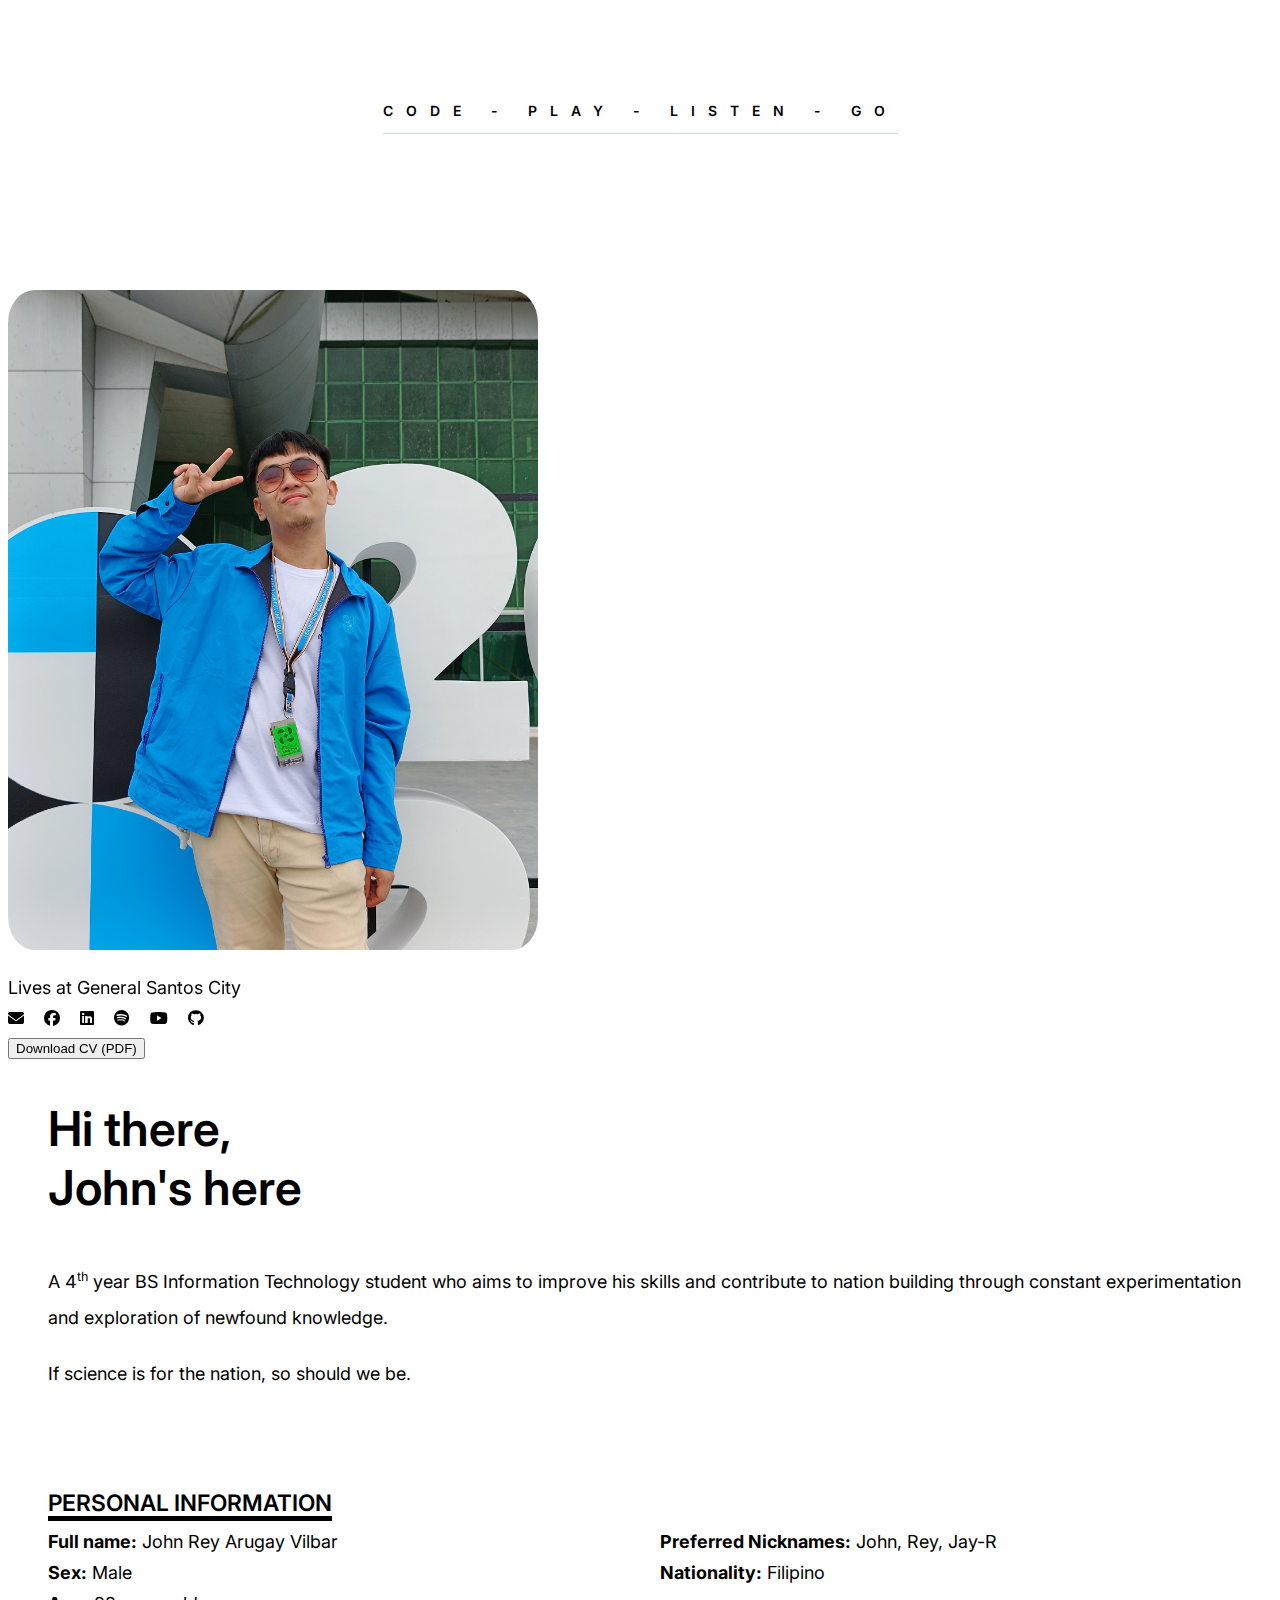
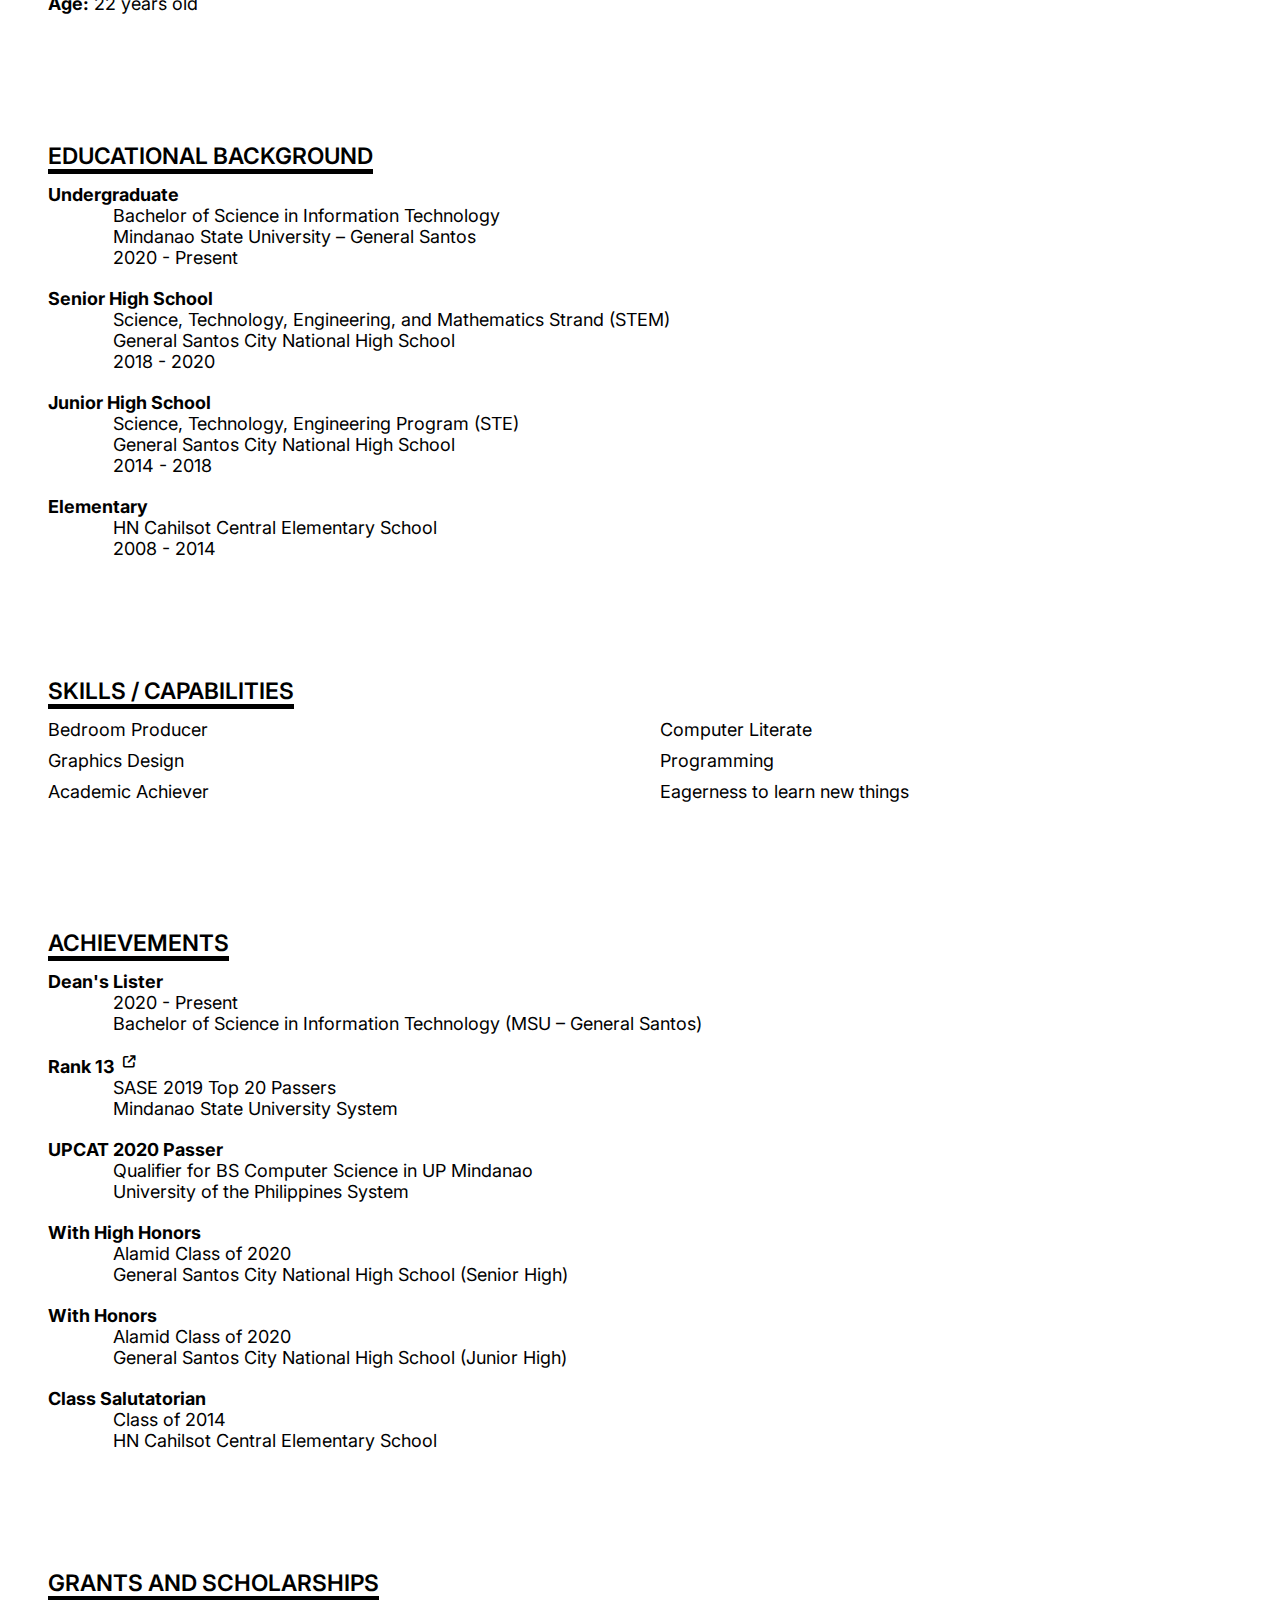
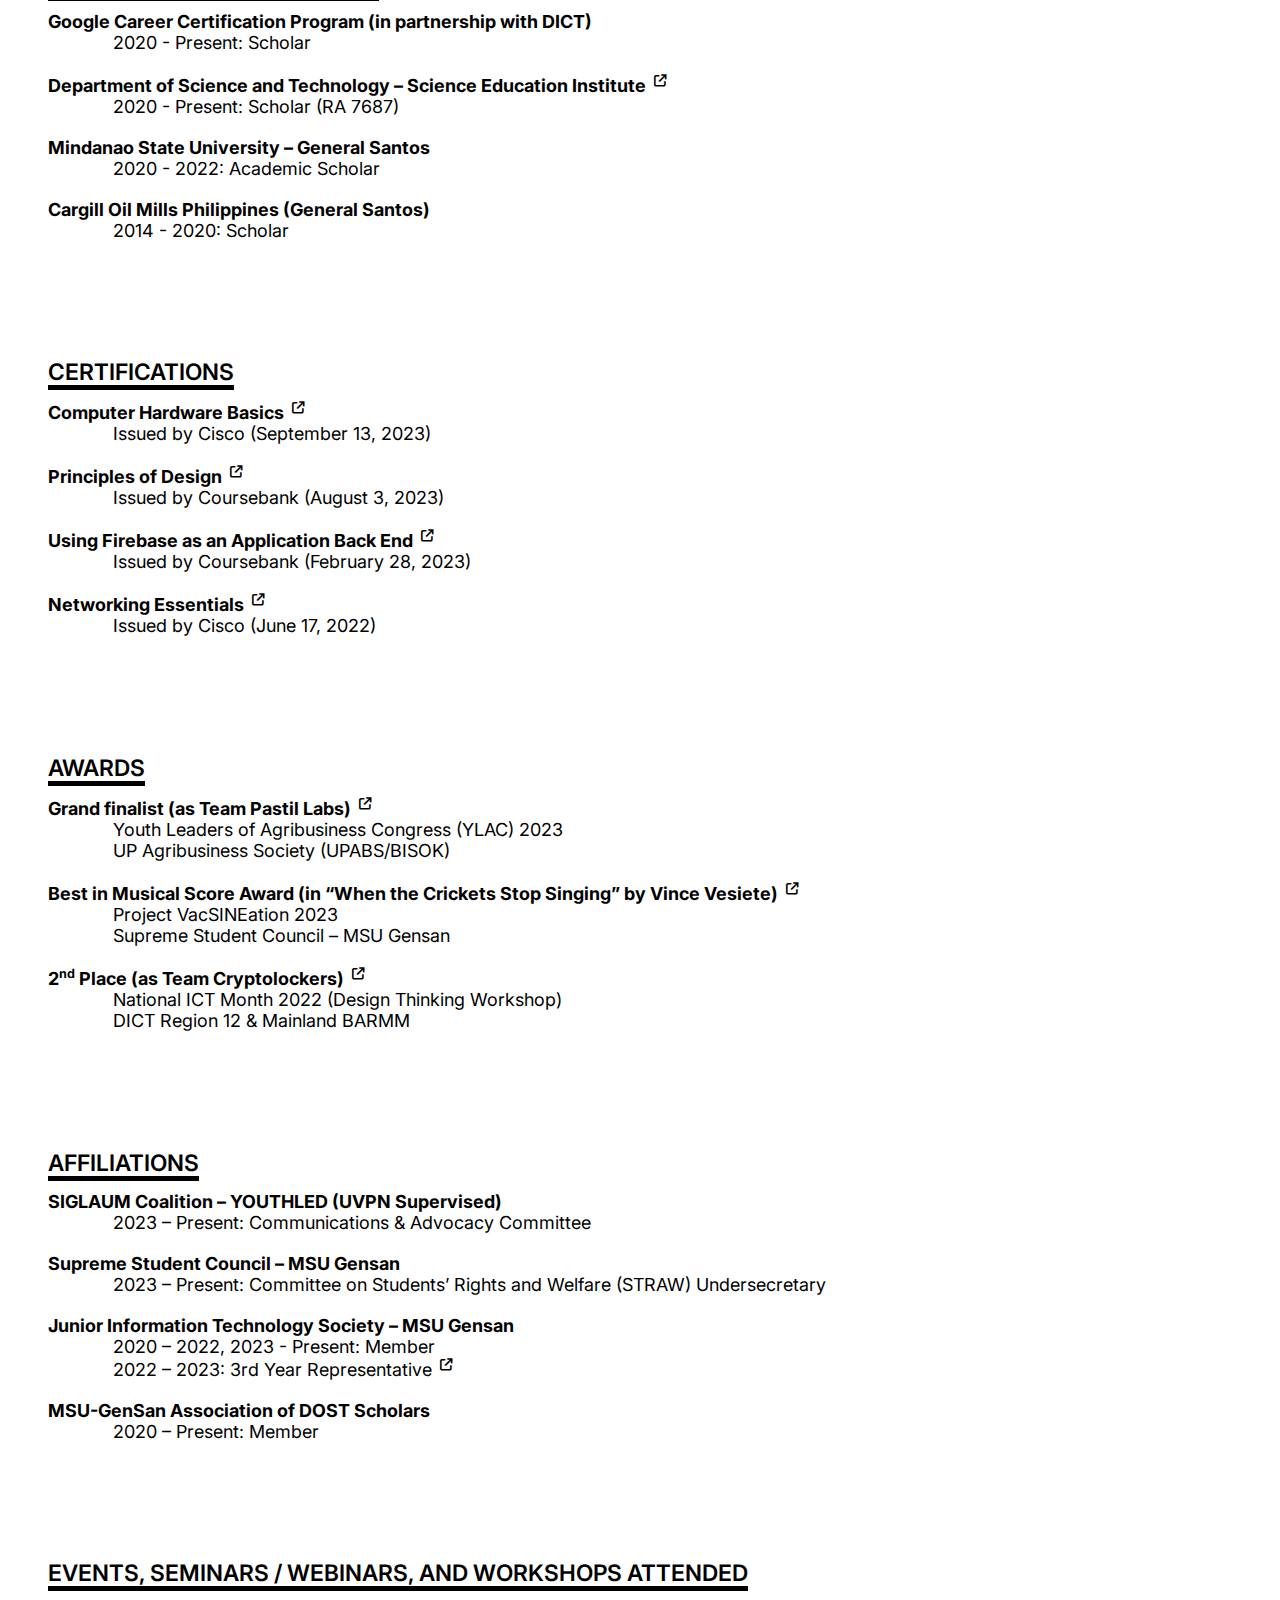
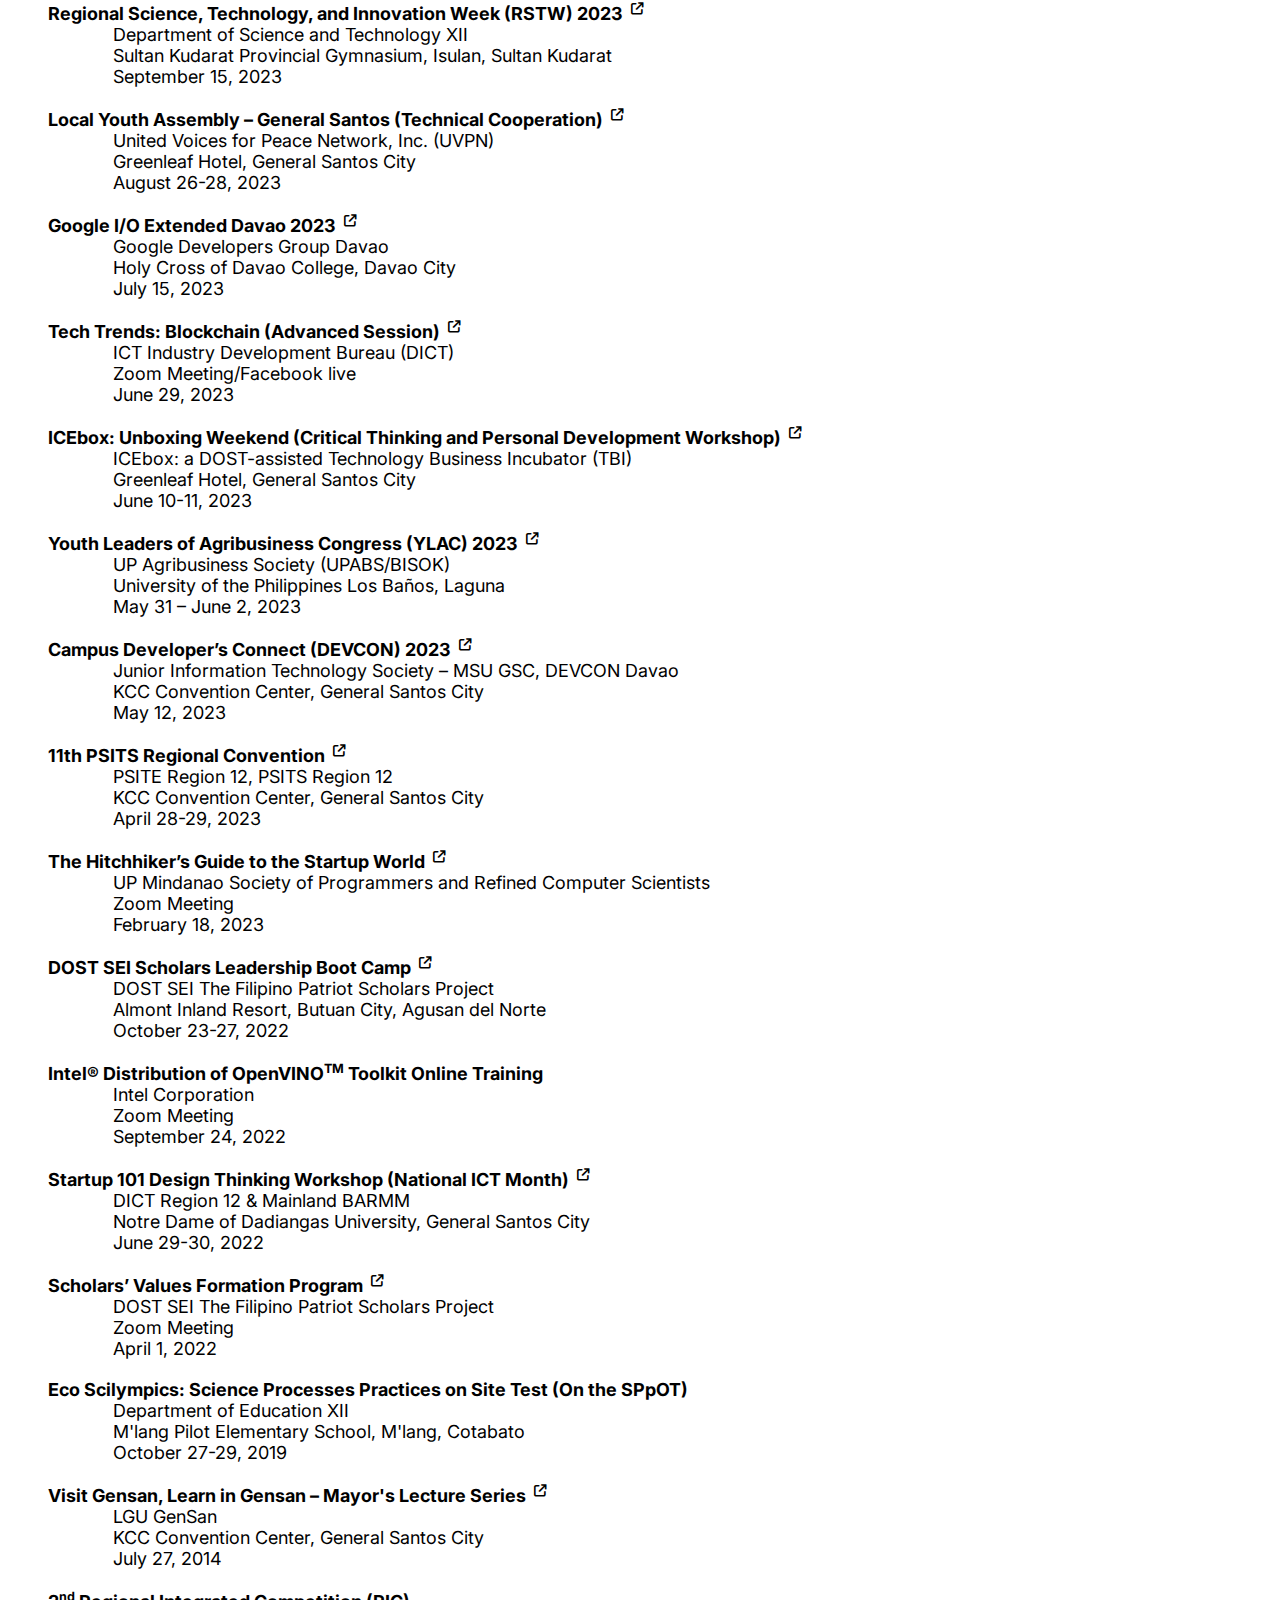
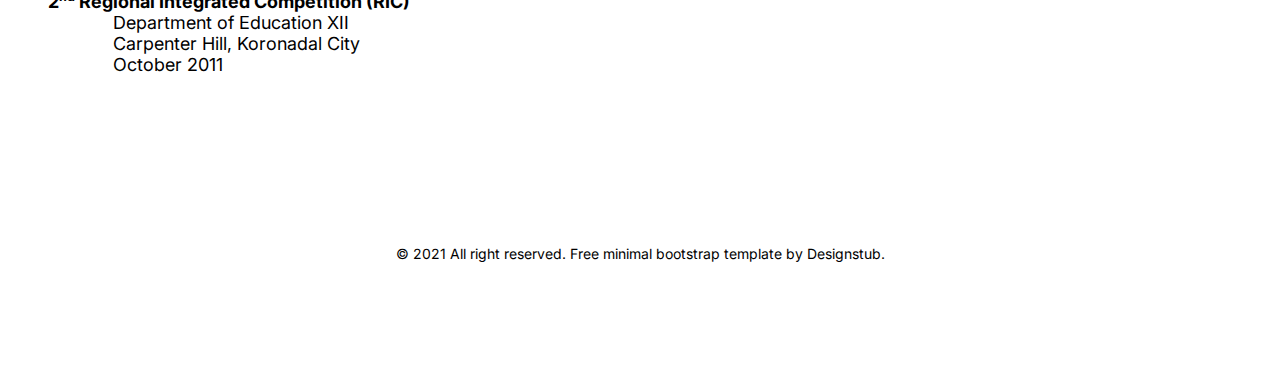
<file: index.html>
<!doctype html>
<html lang="en">
  <head>
    <!-- Required meta tags -->
    <meta charset="utf-8">
    <meta name="viewport" content="width=device-width, initial-scale=1">
    <!-- Google Fots -->
   <link rel="preconnect" href="https://fonts.googleapis.com">
  <link rel="preconnect" href="https://fonts.gstatic.com" crossorigin>
  <link href="https://fonts.googleapis.com/css2?family=Inter:wght@100;200;300;400;500;600;700;800;900&display=swap" rel="stylesheet">

  <!-- fontawesome -->
  <link rel="stylesheet" href="https://cdnjs.cloudflare.com/ajax/libs/font-awesome/6.4.2/css/all.min.css">


  <!-- Bootstrap CSS -->
  <link href="https://cdn.jsdelivr.net/npm/bootstrap@5.0.2/dist/css/bootstrap.min.css" rel="stylesheet" integrity="sha384-EVSTQN3/azprG1Anm3QDgpJLIm9Nao0Yz1ztcQTwFspd3yD65VohhpuuCOmLASjC" crossorigin="anonymous">
  <!-- Main CSS -->
  <link href="assets/css/main.css" rel="stylesheet">
  <title>Curriculum Vitae</title>
  </head>
  <body>
    
    <header class="ds-header">
      <div class="container text-center">
          <div class="ds-logo">
            <a href="#" style="cursor:default">Code - Play - Listen - Go</a>
          </div>
      </div>
    </header>
    <!-- main -->
    <main class="ds-pge-wrap">
      <div class="container">
          <div class="row">
            <div class="col-12 col-sm-12  col-md-6  col-lg-5  col-xl-5  col-xxl-5 ds-left-section">
                <div class="ds-sticky">
                  <figure>
                    <img alt="Display picture" src="assets/images/profile.png">
                  </figure>
                  <div class="ds-socail">
                    <span>Lives at General Santos City</span>
                    <ul>
                      <li><a href="mailto:johnrey.vilbar@msugensan.edu.ph" title="Email address" target="_blank" rel="noopener"><i class="fa fa-solid fa-envelope"></i></a></li>
                      <li><a href="https://www.facebook.com/jannrey.vilbar/" title="Facebook account" target="_blank" rel="noopener"><i class="fa fa-brands fa-facebook"></i></a></li>
                      <li><a href="https://www.linkedin.com/in/johnrey-vilbar/" title="LinkedIn account" target="_blank" rel="noopener"><i class="fa fa-brands fa-linkedin"></i></a></li>
                      <li><a href="https://open.spotify.com/artist/1Pppi28FTC2XsPLQL3BIK4?si=8_4oiyLLRJaxKbJCSLnWow" title="Spotify artist page" target="_blank" rel="noopener"><i class="fa fa-brands fa-spotify"></i></a></li>
                      <li><a href="https://www.youtube.com/@entangledcoder" title="YouTube channel" target="_blank" rel="noopener"><i class="fa fa-brands fa-youtube"></i></a></li>
                      <li><a href="https://github.com/johnn600" title="Github account" target="_blank" rel="noopener"><i class="fa fa-brands fa-github"></i></a></li>
                    </ul>
                    <button class="cv-button">Download CV (PDF)</button>
                  </div>
                </div>
            </div>
            <div class="col-12 col-sm-12  col-md-6  col-lg-7  col-xl-7  col-xxl-7 ds-right-section">
              <div class="ds-info-sectio-wrp">
                <section class="ds-info-sectio">
                  <h2 class="ds-heading">
                    Hi there, <br>John's here
                  </h2>
                  <p>A 4<sup style="margin: 0;">th</sup> year BS Information Technology student who aims to improve his skills and contribute 
                    to nation building through constant experimentation and exploration of newfound knowledge.</p>

                  <p>If science is for the nation, so should we be.</p>
                </section>

                <!-- Personal Information -->
                <section class="ds-info-list-section">
                    <h3 class="underlined">PERSONAL INFORMATION</h3>
                    <ul>
                      <li class="bullet"><strong>Full name:</strong> John Rey Arugay Vilbar</li>
                      <li class="bullet"><strong>Preferred Nicknames:</strong> John, Rey, Jay-R</li>
                      <li class="bullet"><strong>Sex:</strong> Male</li>
                      <li class="bullet"><strong>Nationality:</strong> Filipino</li>
                      <li class="bullet"><strong>Age:</strong> 22 years old</li>
                    </ul>
                </section>

                <!-- Educational background -->
                <section class="ds-info-list-section">
                    <h3 class="underlined">EDUCATIONAL BACKGROUND</h3>
                   <ul>
                    <li><strong>Undergraduate</strong></li>
                    <li class="details">Bachelor of Science in Information Technology</li>
                    <li class="details">Mindanao State University – General Santos</li>
                    <li class="details">2020 - Present</li>

                    <li style="margin-top: 20px;"><strong>Senior High School</strong></li>
                    <li class="details">Science, Technology, Engineering, and Mathematics Strand (STEM)</li>
                    <li class="details">General Santos City National High School</li>
                    <li class="details">2018 - 2020</li>

                    <li style="margin-top: 20px;"><strong>Junior High School</strong></li>
                    <li class="details">Science, Technology, Engineering Program (STE)</li>
                    <li class="details">General Santos City National High School</li>
                    <li class="details">2014 - 2018</li>

                    <li style="margin-top: 20px;"><strong>Elementary</strong></li>
                    <li class="details">HN Cahilsot Central Elementary School</li>
                    <li class="details">2008 - 2014</li>
                      
                  </ul>
                </section>

                <!-- Skills -->
                <section class="ds-info-list-section">
                    <h3 class="underlined">SKILLS / CAPABILITIES</h3>
                    <ul>
                      <li class="bullet">Bedroom Producer</li>
                      <li class="bullet">Computer Literate</li>
                      <li class="bullet">Graphics Design</li>
                      <li class="bullet">Programming</li>
                      <li class="bullet">Academic Achiever</li>
                      <li class="bullet">Eagerness to learn new things</li>
                    </ul>
                </section>

                <!-- Achievements -->
                <section class="ds-info-list-section">
                  <h3 class="underlined">ACHIEVEMENTS</h3>
                  <ul>
                    <li><strong>Dean's Lister</strong></li>
                      <li class="details">2020 - Present</li>
                      <li class="details">Bachelor of Science in Information Technology (MSU – General Santos)</li>

                    <li style="margin-top: 20px;"><strong>Rank 13</strong>
                      <sup><a href="https://www.facebook.com/MSUMarawi/photos/pcb.2734702836584475/2734702036584555" target="_blank" rel="noopener"><i class="fa-solid fa-arrow-up-right-from-square"></i></a></sup>
                    </li>
                      <li class="details">SASE 2019 Top 20 Passers</li>
                      <li class="details">Mindanao State University System</li>

                    <li style="margin-top: 20px;"><strong>UPCAT 2020 Passer</strong></li>
                    <li class="details">Qualifier for BS Computer Science in UP Mindanao</li>
                    <li class="details">University of the Philippines System</li>

                    <li style="margin-top: 20px;"><strong>With High Honors</strong></li>
                    <li class="details">Alamid Class of 2020</li>
                    <li class="details">General Santos City National High School (Senior High)</li>

                    <li style="margin-top: 20px;"><strong>With Honors</strong></li>
                    <li class="details">Alamid Class of 2020</li>
                    <li class="details">General Santos City National High School (Junior High)</li>

                    <li style="margin-top: 20px;"><strong>Class Salutatorian</strong></li>
                    <li class="details">Class of 2014</li>
                    <li class="details">HN Cahilsot Central Elementary School</li>
                  </ul>
                </section>

                <!-- Grants and Scholarships -->
                <section class="ds-info-list-section">
                  <h3 class="underlined">GRANTS AND SCHOLARSHIPS</h3>
                  <ul>
                    <li><strong>Google Career Certification Program (in partnership with DICT)</strong></li>
                      <li class="details">2020 - Present: Scholar</li>

                    <li style="margin-top: 20px;"><strong>Department of Science and Technology – Science Education Institute</strong>
                      <sup><a href="https://www.thesummitexpress.com/2020/02/p-z-list-of-passers-dost-scholarship-exam-result-2020.html#:~:text=VILBAR%2C%20JOHN%20REY%20ARUGAY" target="_blank" rel="noopener"><i class="fa-solid fa-arrow-up-right-from-square"></i></a></sup>
                    </li>
                      <li class="details">2020 - Present: Scholar (RA 7687)</li>

                    <li style="margin-top: 20px;"><strong>Mindanao State University – General Santos</strong></li>
                      <li class="details">2020 - 2022: Academic Scholar</li>

                    <li style="margin-top: 20px;"><strong>Cargill Oil Mills Philippines (General Santos)</strong></li>
                      <li class="details">2014 - 2020: Scholar</li>
                  </ul>
                </section>
                
                <!-- Certifications -->
                <section class="ds-info-list-section">
                  <h3 class="underlined">CERTIFICATIONS</h3>
                  <ul>
                    <li><strong>Computer Hardware Basics</strong>
                      <sup><a href="https://www.credly.com/badges/bb3a61db-89af-484e-8092-5c560f58c0a7/public_url" target="_blank" rel="noopener"><i class="fa-solid fa-arrow-up-right-from-square"></i></a></sup>
                    </li>
                      <li class="details">Issued by Cisco (September 13, 2023)</li>

                    <li style="margin-top: 20px;"><strong>Principles of Design</strong>
                      <sup><a href="https://coursebank.ph/certificates/e80525c79b634e98b68692040cdcbc64" target="_blank" rel="noopener"><i class="fa-solid fa-arrow-up-right-from-square"></i></a></sup>
                    </li>
                      <li class="details">Issued by Coursebank (August 3, 2023)</li>

                    <li style="margin-top: 20px;"><strong>Using Firebase as an Application Back End</strong>
                      <sup><a href="https://coursebank.ph/certificates/f89c01e00b1d44469a6da02c7607055c" target="_blank" rel="noopener"><i class="fa-solid fa-arrow-up-right-from-square"></i></a></sup>
                    </li>
                      <li class="details">Issued by Coursebank (February 28, 2023)</li>

                    <li style="margin-top: 20px;"><strong>Networking Essentials</strong>
                      <sup><a href="https://www.credly.com/badges/7510e1d8-5864-4962-824e-dff8009b0375/linked_in_profile" target="_blank" rel="noopener"><i class="fa-solid fa-arrow-up-right-from-square"></i></a></sup>
                    </li>
                      <li class="details">Issued by Cisco (June 17, 2022)</li>
                  </ul>
                <!-- why cute man ka karl john -->
                </section>

                <!-- Awards -->
                <section class="ds-info-list-section">
                  <h3 class="underlined">AWARDS</h3>
                  <ul>
                    <li><strong>Grand finalist (as Team Pastil Labs)</strong>
                      <sup><a href="https://www.facebook.com/photo/?fbid=735739555228354&set=pcb.735740041894972" target="_blank" rel="noopener"><i class="fa-solid fa-arrow-up-right-from-square"></i></a></sup>
                    </li>
                      <li class="details">Youth Leaders of Agribusiness Congress (YLAC) 2023</li>
                      <li class="details">UP Agribusiness Society (UPABS/BISOK)</li>

                    <li style="margin-top: 20px;"><strong>Best in Musical Score Award (in “When the Crickets Stop Singing” by Vince Vesiete)</strong>
                      <sup><a href="https://www.facebook.com/photo/?fbid=689926683136508" target="_blank" rel="noopener"><i class="fa-solid fa-arrow-up-right-from-square"></i></a></sup>
                    </li>
                      <li class="details">Project VacSINEation 2023</li>
                      <li class="details">Supreme Student Council – MSU Gensan</li>

                    <li style="margin-top: 20px;"><strong>2<sup style="margin: 0;">nd</sup> Place (as Team Cryptolockers)</strong>
                      <sup><a href="https://www.facebook.com/DICTRegion12andMainlandBARMM/posts/158065176789415" target="_blank" rel="noopener"><i class="fa-solid fa-arrow-up-right-from-square"></i></a></sup>
                    </li>
                      <li class="details">National ICT Month 2022 (Design Thinking Workshop)</li>
                      <li class="details">DICT Region 12 & Mainland BARMM</li>
                  </ul>
                </section>

                <!-- Affiliations -->
                <section class="ds-info-list-section">
                  <h3 class="underlined">AFFILIATIONS</h3>
                  <ul>
                    <li><strong>SIGLAUM Coalition – YOUTHLED (UVPN Supervised)</strong></li>
                      <li class="details">2023 – Present: Communications &amp; Advocacy Committee</li>

                    <li style="margin-top: 20px;"><strong>Supreme Student Council – MSU Gensan</strong></li>
                      <li class="details">2023 – Present: Committee on Students’ Rights and Welfare (STRAW) Undersecretary</li>

                    <li style="margin-top: 20px;"><strong>Junior Information Technology Society – MSU Gensan</strong></li>
                      <li class="details">2020 – 2022, 2023 - Present: Member</li>
                      <li class="details">2022 – 2023: 3rd Year Representative <sup><a href="https://www.facebook.com/photo/?fbid=706862341451498&set=a.462934775844257" target="_blank" rel="noopener"><i class="fa-solid fa-arrow-up-right-from-square"></i></a></sup></li>

                    <li style="margin-top: 20px;"><strong>MSU-GenSan Association of DOST Scholars</strong></li>
                      <li class="details">2020 – Present: Member</li>
                  </ul>
                </section>

                <!-- EVENTS, SEMINARS / WEBINARS, AND WORKSHOPS ATTENDED -->
                <section class="ds-info-list-section">
                  <h3 class="underlined">EVENTS, SEMINARS / WEBINARS, AND WORKSHOPS ATTENDED</h3>
                  <ul>

                    <!-- RSTW 2023-->
                    <li><strong>Regional Science, Technology, and Innovation Week (RSTW) 2023</strong>
                      <sup><a href="https://www.facebook.com/msugensanads/posts/pfbid0S7yZcH8GfkWNfPGC3xJeU7ASuJ7514RvkaHFjuZJubu9JmnSiZ2M1mY2Bv83vbYyl" target="_blank" rel="noopener"><i class="fa-solid fa-arrow-up-right-from-square"></i></a></sup>
                    </li>
                      <li class="details">Department of Science and Technology XII</li>
                      <li class="details">Sultan Kudarat Provincial Gymnasium, Isulan, Sultan Kudarat</li>
                      <li class="details">September 15, 2023</li>

                    <!-- LYA Gensan -->
                    <li style="margin-top: 20px;"><strong>Local Youth Assembly – General Santos (Technical Cooperation)</strong>
                      <sup><a href="https://www.facebook.com/photo/?fbid=672496464924317&set=pcb.672505518256745" target="_blank" rel="noopener"><i class="fa-solid fa-arrow-up-right-from-square"></i></a></sup>
                    </li>
                      <li class="details">United Voices for Peace Network, Inc. (UVPN)</li>
                      <li class="details">Greenleaf Hotel, General Santos City</li>
                      <li class="details">August 26-28, 2023</li>

                    <!-- Google I/O Extended 2023-->
                    <li style="margin-top: 20px;"><strong>Google I/O Extended Davao 2023</strong>
                      <sup><a href="https://www.facebook.com/gdgdavao/posts/pfbid0ZH3my1ZcMXWcro4Sn5ULkhmwGGRyqKNAmMSjQmEWnTRVH6xQedNeVqEk8xzXabzpl" target="_blank" rel="noopener"><i class="fa-solid fa-arrow-up-right-from-square"></i></a></sup>
                    </li>
                      <li class="details">Google Developers Group Davao</li>
                      <li class="details">Holy Cross of Davao College, Davao City</li>
                      <li class="details">July 15, 2023</li>

                    <!-- Tech trends blockchain -->
                    <li style="margin-top: 20px;"><strong>Tech Trends: Blockchain (Advanced Session)</strong>
                      <sup><a href="https://www.facebook.com/photo/?fbid=655199803321096&set=a.472531001587978" target="_blank" rel="noopener"><i class="fa-solid fa-arrow-up-right-from-square"></i></a></sup>
                    </li>
                      <li class="details">ICT Industry Development Bureau (DICT)</li>
                      <li class="details">Zoom Meeting/Facebook live</li>
                      <li class="details">June 29, 2023</li>

                    <!-- ICEbox last June -->
                    <li style="margin-top: 20px;"><strong>ICEbox: Unboxing Weekend (Critical Thinking and Personal Development Workshop)</strong>
                      <sup><a href="https://www.facebook.com/photo/?fbid=208653148790254&set=pcb.208674495454786" target="_blank" rel="noopener"><i class="fa-solid fa-arrow-up-right-from-square"></i></a></sup>
                    </li>
                      <li class="details">ICEbox: a DOST-assisted Technology Business Incubator (TBI)</li>
                      <li class="details">Greenleaf Hotel, General Santos City</li>
                      <li class="details">June 10-11, 2023</li>

                    <!-- YLAC -->
                    <li style="margin-top: 20px;"><strong>Youth Leaders of Agribusiness Congress (YLAC) 2023</strong>
                      <sup><a href="https://www.facebook.com/YLAC2023/posts/pfbid026J6q9vyxbMdsDQ6eKnwhfL7D2jH7FvPUpTyjYXMtyav8PqsyWcx26zkq2MaphgtUl" target="_blank" rel="noopener"><i class="fa-solid fa-arrow-up-right-from-square"></i></a></sup>
                    </li>
                      <li class="details">UP Agribusiness Society (UPABS/BISOK)</li>
                      <li class="details">University of the Philippines Los Baños, Laguna</li>
                      <li class="details">May 31 – June 2, 2023</li>

                    <!-- Campus DEVCON -->
                    <li style="margin-top: 20px;"><strong>Campus Developer’s Connect (DEVCON) 2023</strong>
                      <sup><a title="Link" href="https://www.facebook.com/devcondavao/posts/pfbid02TpfaWfCMSNNX2hihf6hraeHvPVAGzv27fmeDWintGyjywMfdQNPuSATTXmSbWwk5l" target="_blank" rel="noopener"><i class="fa-solid fa-arrow-up-right-from-square"></i></a></sup>
                    </li>
                      <li class="details">Junior Information Technology Society – MSU GSC, DEVCON Davao</li>
                      <li class="details">KCC Convention Center, General Santos City</li>
                      <li class="details">May 12, 2023</li>

                    <!-- PSITS -->
                    <li style="margin-top: 20px;"><strong>11th PSITS Regional Convention</strong>
                      <sup><a href="https://www.facebook.com/PSITSR12/posts/pfbid027HVNWQKTjPsaA5ufvKFvXAcrSPJ4ZNDaYJa8vKxWa4sCrBxW4tkQHu21iK5j42fhl" target="_blank" rel="noopener"><i class="fa-solid fa-arrow-up-right-from-square"></i></a></sup>
                    </li>
                      <li class="details">PSITE Region 12, PSITS Region 12</li>
                      <li class="details">KCC Convention Center, General Santos City</li>
                      <li class="details">April 28-29, 2023</li>

                    <!-- SPARCS webinar-->
                    <li style="margin-top: 20px;"><strong>The Hitchhiker’s Guide to the Startup World</strong>
                      <sup><a href="https://www.facebook.com/SPARCSUPMin/posts/pfbid0qqC4WzaUmtuuyJuDch8LfF8yjLkk2PH89pa5M62dbpFMJHhrgoM7iLJGm2ozyqknl" target="_blank" rel="noopener"><i class="fa-solid fa-arrow-up-right-from-square"></i></a></sup>
                    </li>
                      <li class="details">UP Mindanao Society of Programmers and Refined Computer Scientists</li>
                      <li class="details">Zoom Meeting</li>
                      <li class="details">February 18, 2023</li>

                    <!-- boot camp sa dost caraga -->
                    <li style="margin-top: 20px;"><strong>DOST SEI Scholars Leadership Boot Camp</strong>
                      <sup><a href="https://www.facebook.com/DOST.Caraga/posts/pfbid02EiCkycMyPodkCwxRWHi3TB3oDvzDe1W1dgWv2ukR6vBo8rUVqQD6g1xHFrB3iRVSl" target="_blank" rel="noopener"><i class="fa-solid fa-arrow-up-right-from-square"></i></a></sup>
                    </li>
                      <li class="details">DOST SEI The Filipino Patriot Scholars Project</li>
                      <li class="details">Almont Inland Resort, Butuan City, Agusan del Norte</li>
                      <li class="details">October 23-27, 2022</li>

                    <!-- intel vino webinar -->
                    <li style="margin-top: 20px;"><strong>Intel® Distribution of OpenVINO<sup style="margin: 0;">TM</sup> Toolkit Online Training</strong></li>
                      <li class="details">Intel Corporation</li>
                      <li class="details">Zoom Meeting</li>
                      <li class="details">September 24, 2022</li>

                    <!-- design thinking workshop dict -->
                    <li style="margin-top: 20px;"><strong>Startup 101 Design Thinking Workshop (National ICT Month)</strong>
                      <sup><a title="Link" href="https://www.facebook.com/DICTRegion12andMainlandBARMM/posts/pfbid02u6u9j9vZb74Q8JPh9RAVn6MvJugPgV4eK28jBpBUqnnTw1qZ3DfHzmxS9EFuXaAcl" target="_blank" rel="noopener"><i class="fa-solid fa-arrow-up-right-from-square"></i></a></sup>
                    </li>
                      <li class="details">DICT Region 12 &amp; Mainland BARMM</li>
                      <li class="details">Notre Dame of Dadiangas University, General Santos City</li>
                      <li class="details">June 29-30, 2022</li>

                    <!-- scholars' values formation program -->
                    <li style="margin-top: 20px;"><strong>Scholars’ Values Formation Program</strong>
                      <sup><a title="Link" href="https://www.facebook.com/FilipinoPatriotProject/posts/pfbid02KjG2u515AWWYUZ8nLRCLiqPDubboM7J7RHwxvUSkyoWebWC1DnpyatLVT4CQtRiLl" target="_blank" rel="noopener"><i class="fa-solid fa-arrow-up-right-from-square"></i></a></sup>
                    </li>
                      <li class="details">DOST SEI The Filipino Patriot Scholars Project</li>
                      <li class="details">Zoom Meeting</li>
                      <li class="details">April 1, 2022</li>

                    <!--eco scilympics -->
                    <li style="margin-top: 20px;"><strong>Eco Scilympics: Science Processes Practices on Site Test (On the SPpOT)</strong>
                    </li>
                      <li class="details">Department of Education XII</li>
                      <li class="details">M&apos;lang Pilot Elementary School, M&apos;lang, Cotabato</li>
                      <li class="details">October 27-29, 2019</li>

                    <!-- ganap sa lgu gensan -->
                    <li style="margin-top: 20px;"><strong>Visit Gensan, Learn in Gensan – Mayor&apos;s Lecture Series</strong>
                      <sup><a title="Link" href="https://www.facebook.com/media/set/?set=a.260300450836766&type=3" target="_blank" rel="noopener"><i class="fa-solid fa-arrow-up-right-from-square"></i></a></sup>
                    </li>
                      <li class="details">LGU GenSan</li>
                      <li class="details">KCC Convention Center, General Santos City</li>
                      <li class="details">July 27, 2014</li>

                    <!-- quiz compe didto sa carpenter hill -->
                    <li style="margin-top: 20px;"><strong>2<sup style="margin: 0;">nd</sup> Regional Integrated Competition (RIC)</strong>
                    </li>
                      <li class="details">Department of Education XII</li>
                      <li class="details">Carpenter Hill, Koronadal City</li>
                      <li class="details">October 2011</li>



                  </ul>
                </section>

              </div>
            </div>
          </div>
      </div>
    </main>
    <!-- main -->
    <!-- footer -->
    <footer class="ds-footer">
      <div class="container">
        <span class="ds-copyright">© 2021 All right reserved. <a href="https://wwww.designstub.com/" target="_blanck">Free minimal bootstrap template by Designstub.</span>
      </div>
    </footer>
    <!-- footer -->
    <!-- Optional JavaScript; choose one of the two! -->
    <script src="https://ajax.googleapis.com/ajax/libs/jquery/3.5.1/jquery.min.js"></script>
    <!-- Option 1: Bootstrap Bundle with Popper -->
    <script src="https://cdn.jsdelivr.net/npm/bootstrap@5.0.2/dist/js/bootstrap.bundle.min.js" integrity="sha384-MrcW6ZMFYlzcLA8Nl+NtUVF0sA7MsXsP1UyJoMp4YLEuNSfAP+JcXn/tWtIaxVXM" crossorigin="anonymous"></script>
    <!-- Option 2: Separate Popper and Bootstrap JS -->
    <!--
    <script src="https://cdn.jsdelivr.net/npm/@popperjs/core@2.9.2/dist/umd/popper.min.js" integrity="sha384-IQsoLXl5PILFhosVNubq5LC7Qb9DXgDA9i+tQ8Zj3iwWAwPtgFTxbJ8NT4GN1R8p" crossorigin="anonymous"></script>
    <script src="https://cdn.jsdelivr.net/npm/bootstrap@5.0.2/dist/js/bootstrap.min.js" integrity="sha384-cVKIPhGWiC2Al4u+LWgxfKTRIcfu0JTxR+EQDz/bgldoEyl4H0zUF0QKbrJ0EcQF" crossorigin="anonymous"></script>
    -->
    <script src="https://unpkg.com/aos@2.3.1/dist/aos.js"></script>
    <script src="assets/js/main.js"></script>
  </body>
</html>
</file>
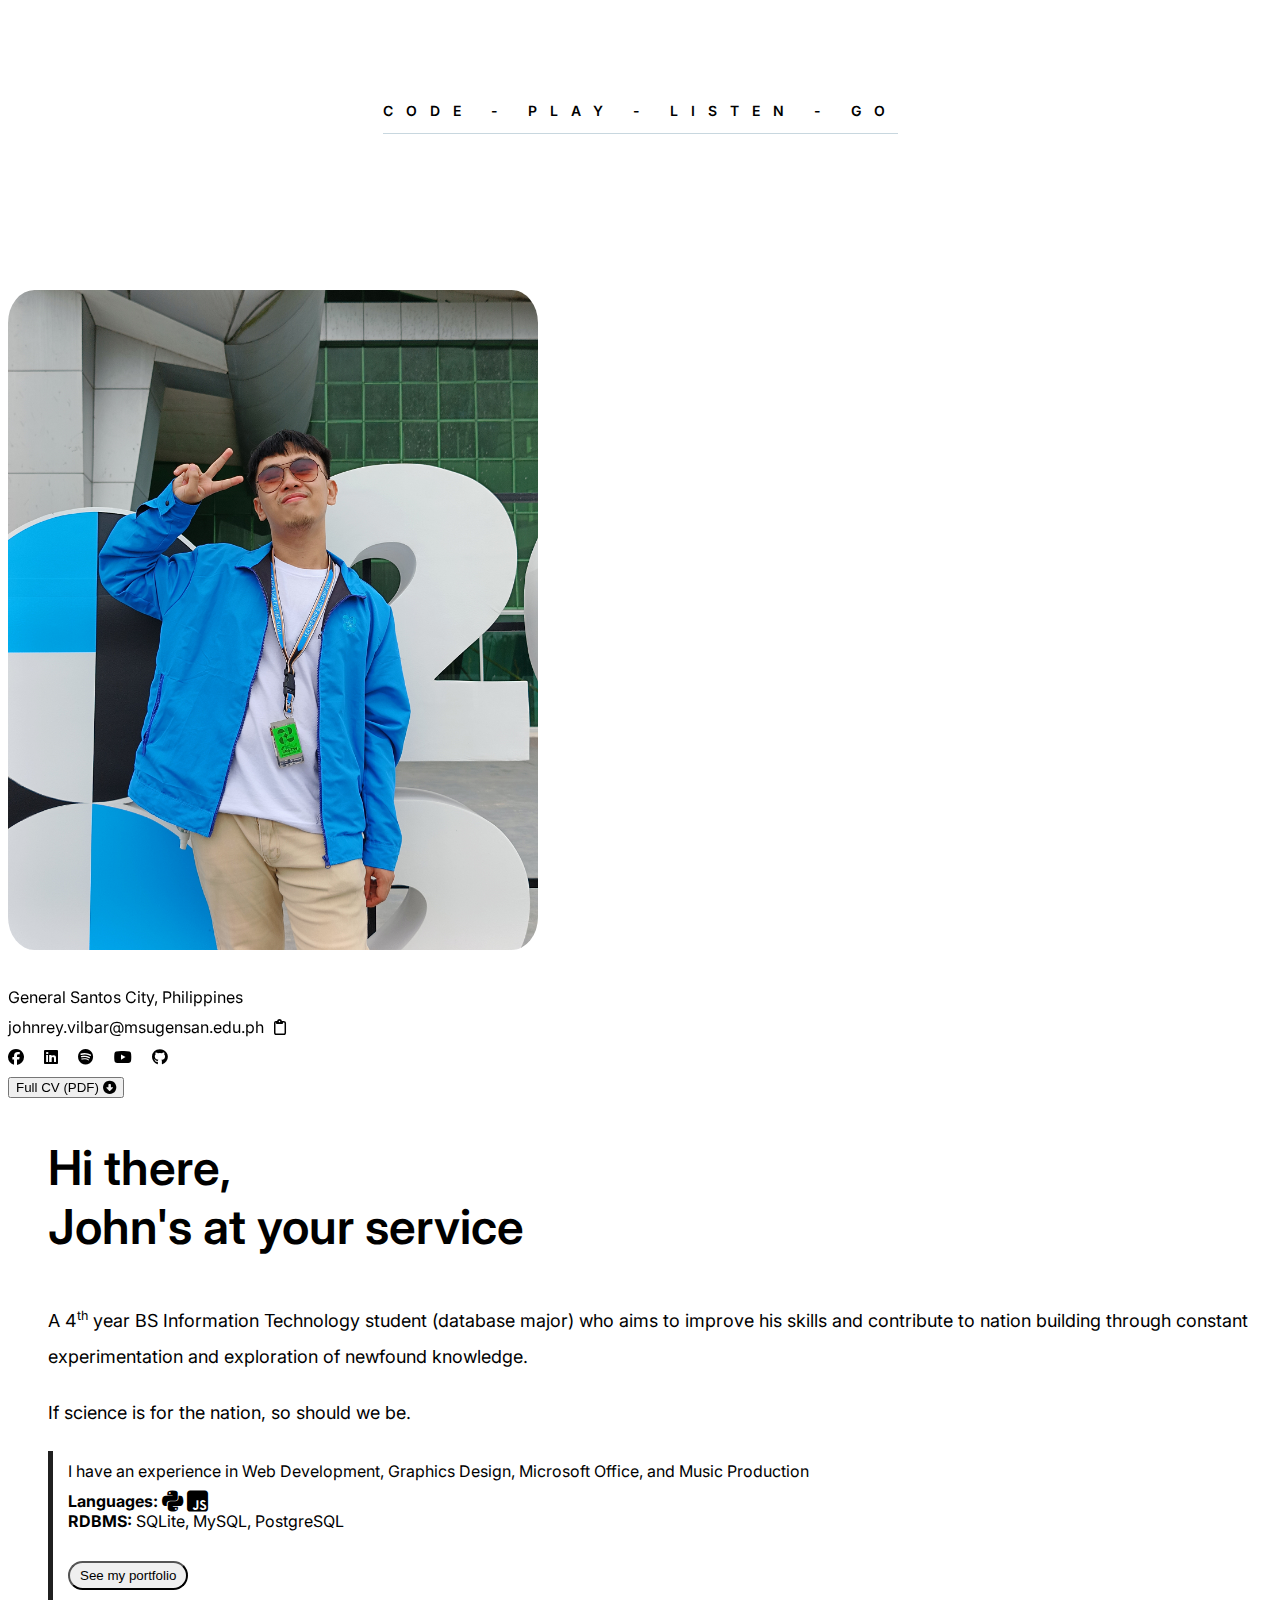
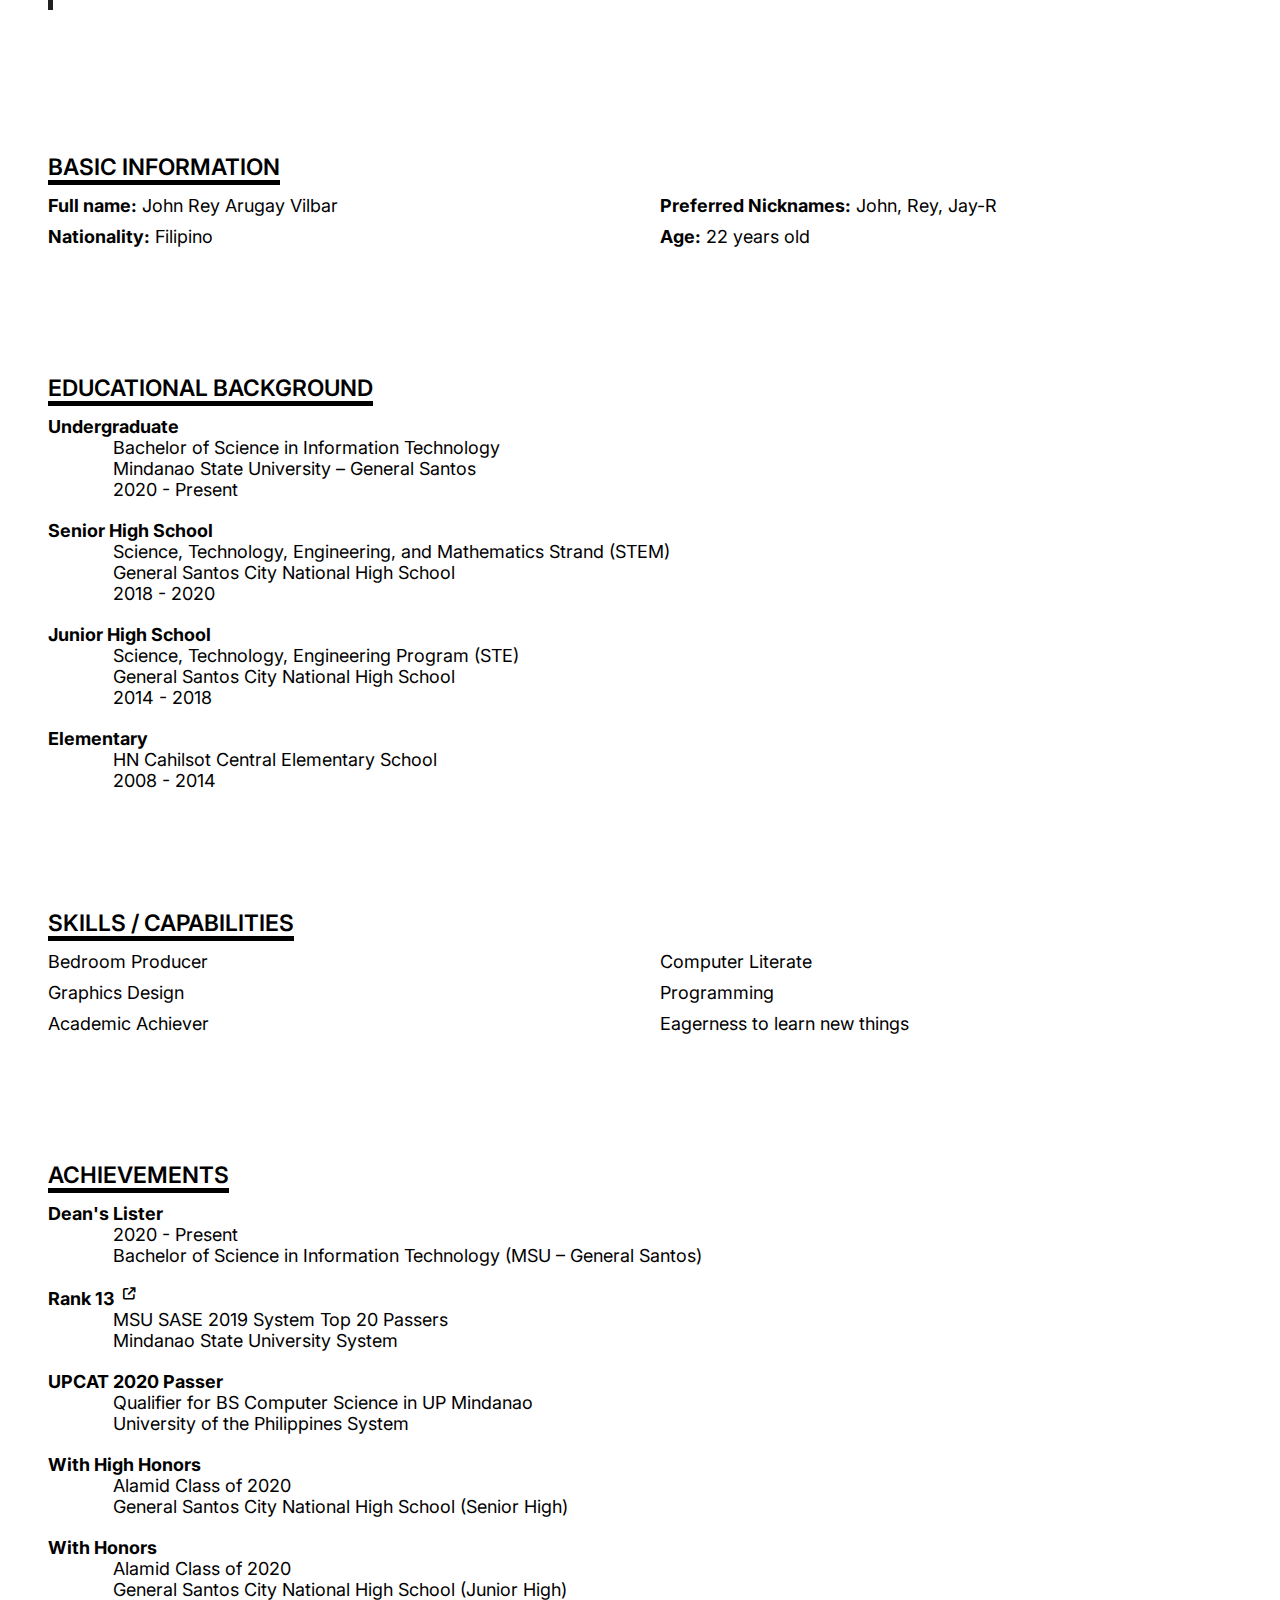
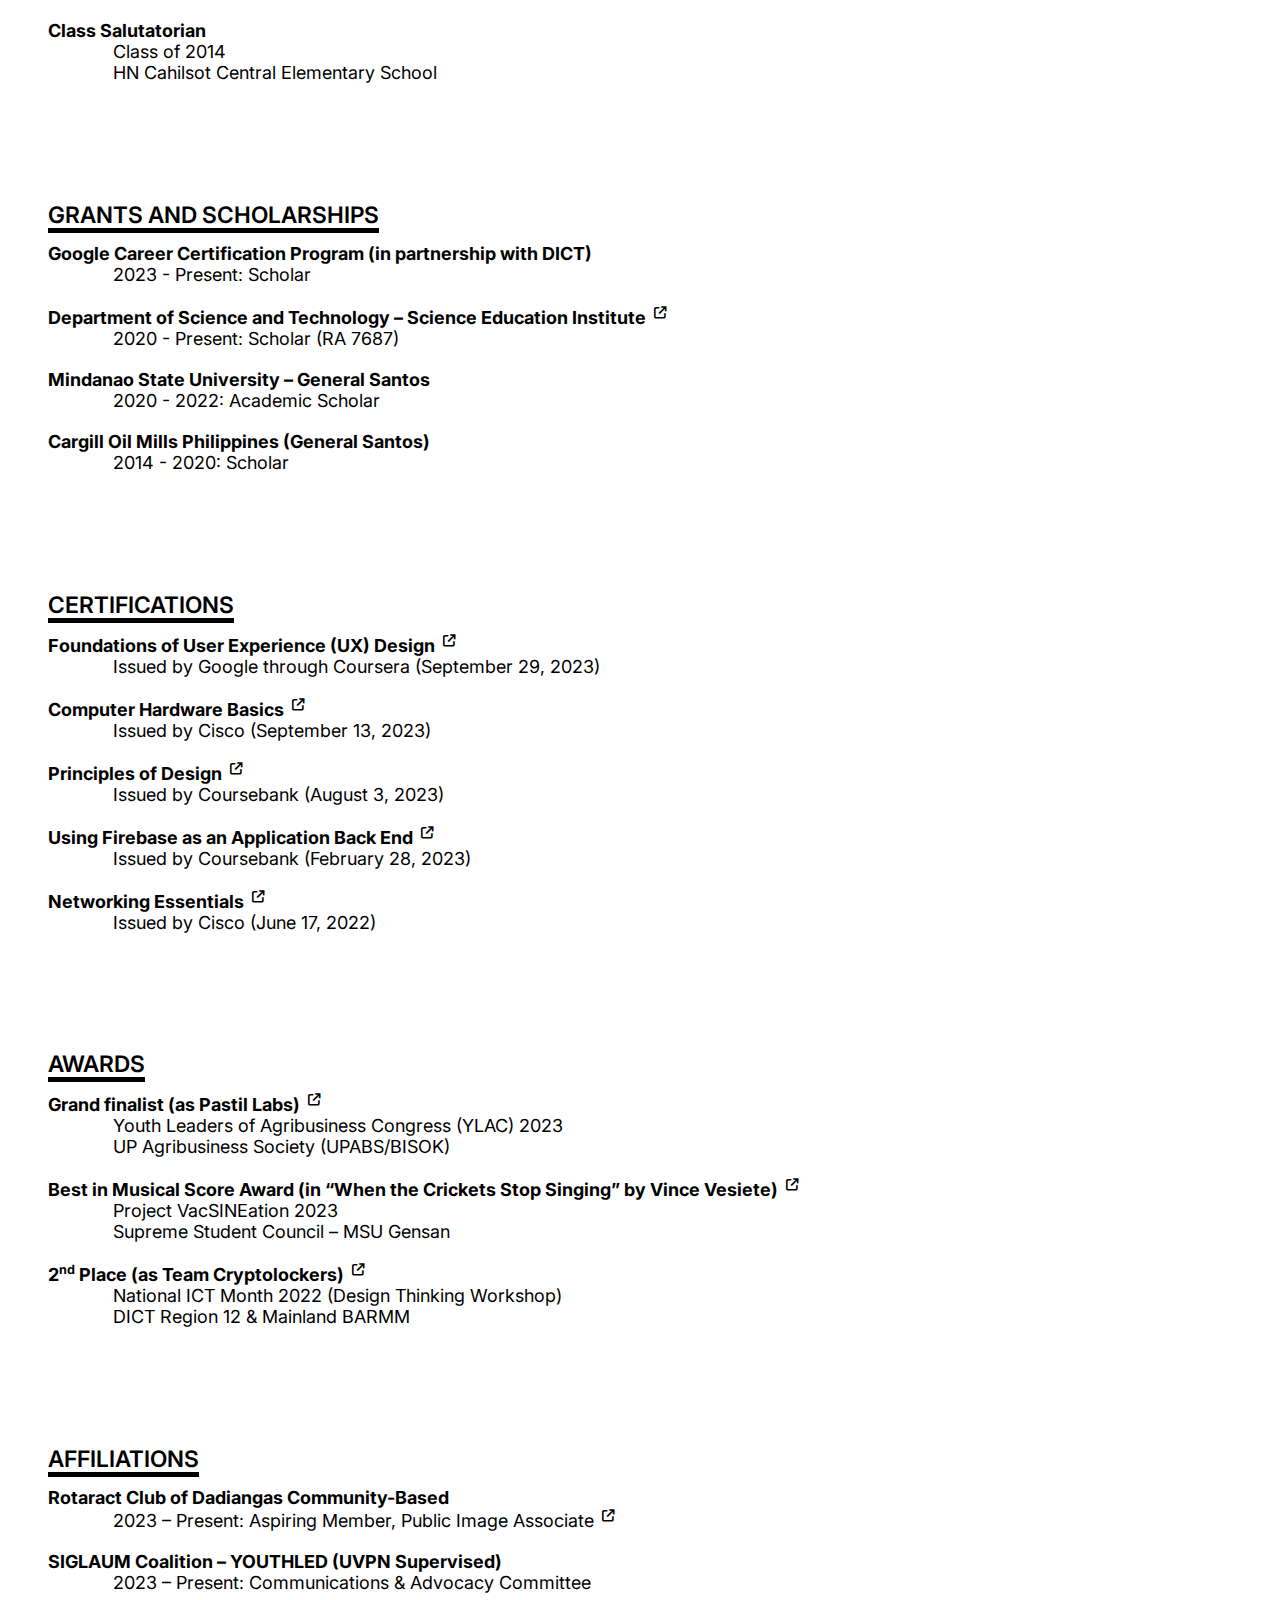
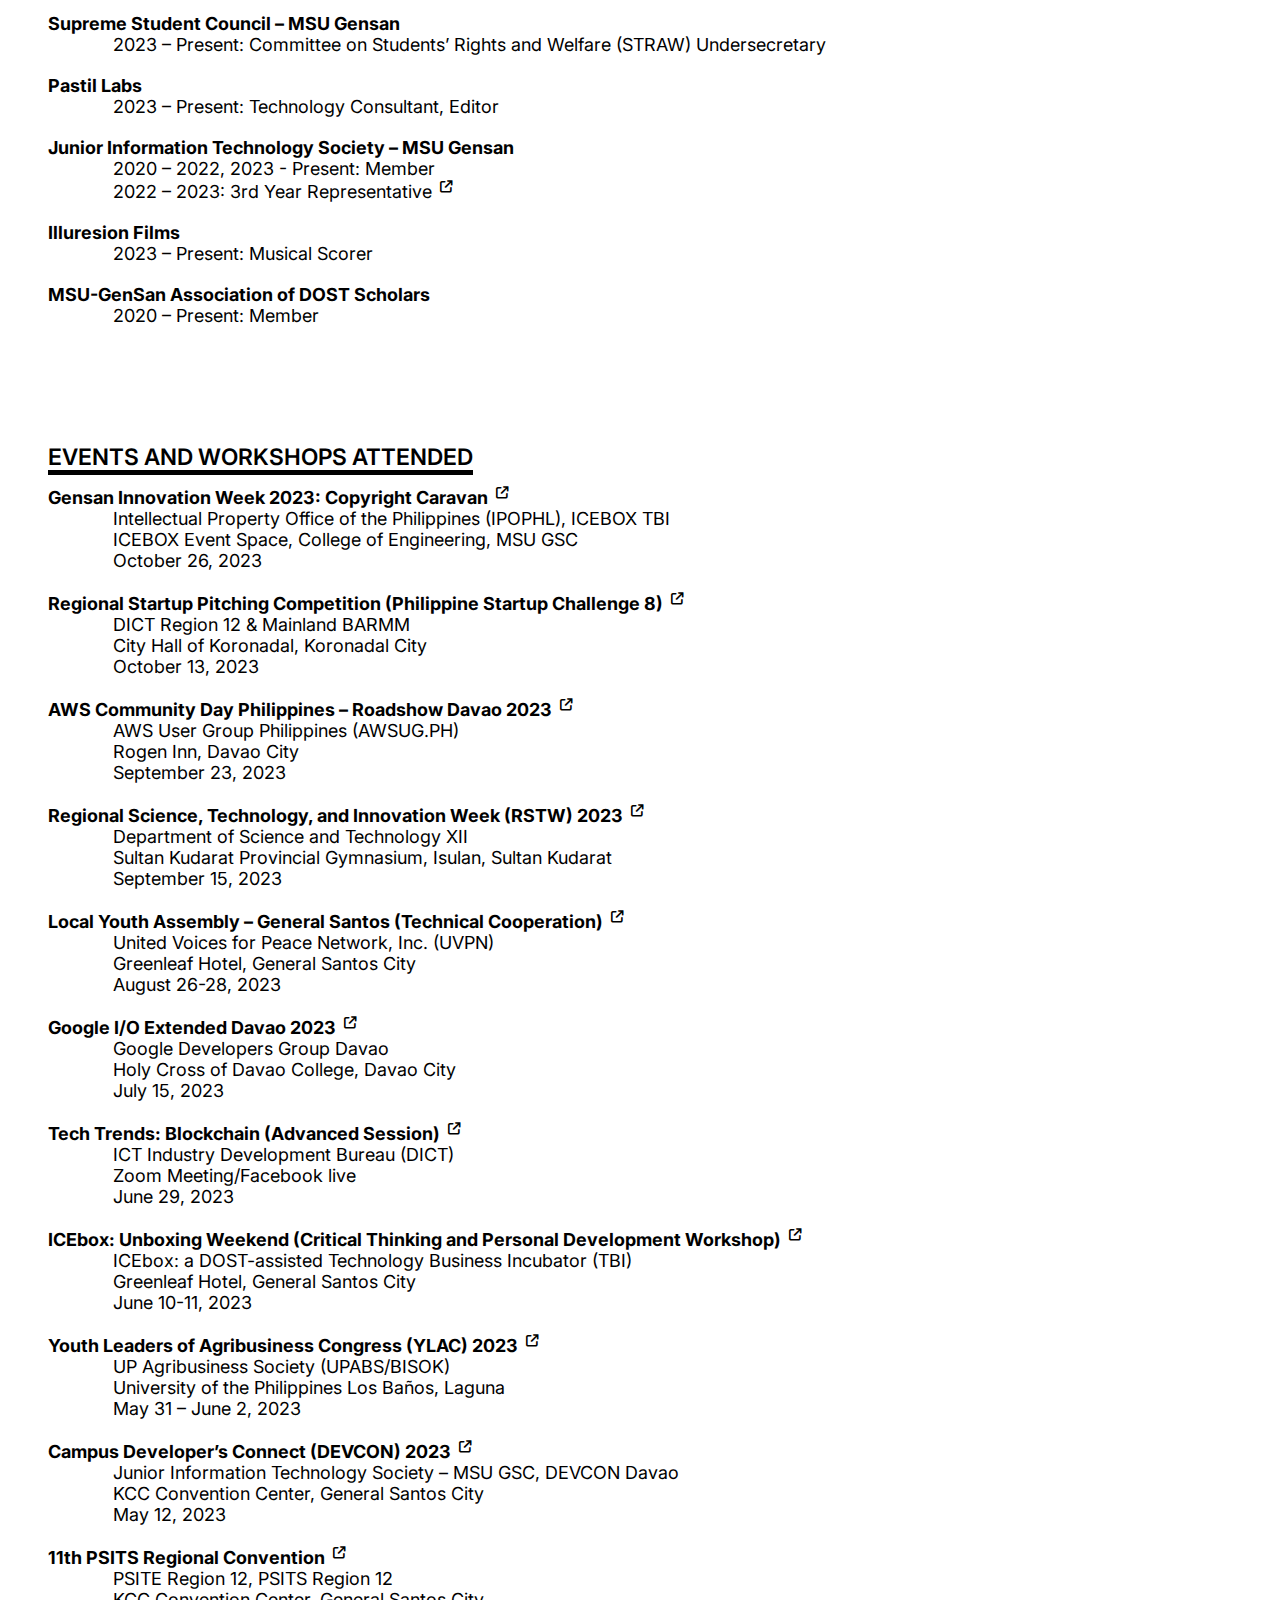
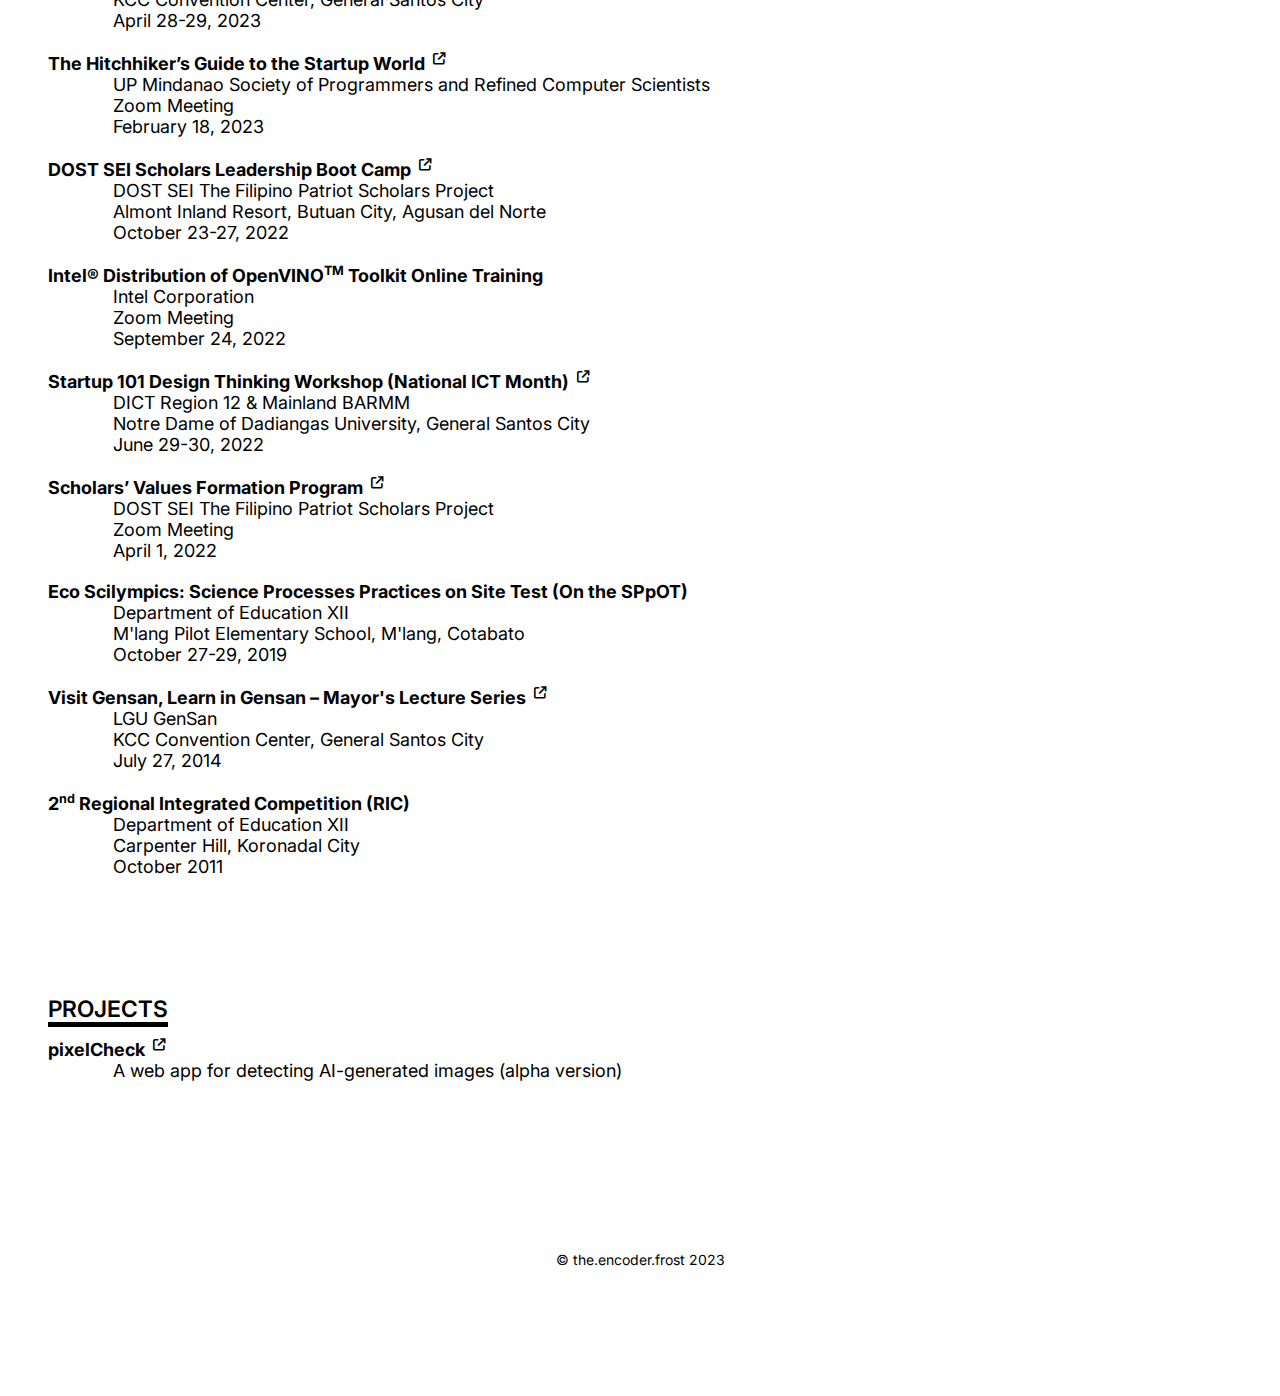
<file: cv/index.html>
<!doctype html>
<html lang="en">
  <head>
    <!-- Required meta tags -->
    <meta charset="utf-8">
    <meta name="viewport" content="width=device-width, initial-scale=1">
    <!-- Google Fots -->
   <link rel="preconnect" href="https://fonts.googleapis.com">
  <link rel="preconnect" href="https://fonts.gstatic.com" crossorigin>
  <link href="https://fonts.googleapis.com/css2?family=Inter:wght@100;200;300;400;500;600;700;800;900&display=swap" rel="stylesheet">

  <!-- fontawesome -->
  <link rel="stylesheet" href="https://cdnjs.cloudflare.com/ajax/libs/font-awesome/6.4.2/css/all.min.css">


  <!-- Bootstrap CSS -->
  <link href="https://cdn.jsdelivr.net/npm/bootstrap@5.0.2/dist/css/bootstrap.min.css" rel="stylesheet" integrity="sha384-EVSTQN3/azprG1Anm3QDgpJLIm9Nao0Yz1ztcQTwFspd3yD65VohhpuuCOmLASjC" crossorigin="anonymous">
  <!-- Main CSS -->
  <link href="../assets/css/main.css" rel="stylesheet">
  <title>Curriculum Vitae</title>
  </head>
  <body>
    
    <header class="ds-header">
      <div class="container text-center">
          <div class="ds-logo">
            <a href="#" style="cursor:default">Code - Play - Listen - Go</a>
          </div>
      </div>
    </header>
    <!-- main -->
    <main class="ds-pge-wrap">
      <div class="container">
          <div class="row">
            <div class="col-12 col-sm-12  col-md-6  col-lg-5  col-xl-5  col-xxl-5 ds-left-section">
                <div class="ds-sticky">

                  <!-- image frame -->
                  <figure>
                    <img id="display-image" alt="Display picture" src="../assets/images/profile.png">
                  </figure>

                  <!-- social links -->                  
                  <div class="ds-socail">
                    
                    <!-- address -->
                    <ul>
                      <li><div id="addresstext">General Santos City, Philippines</div></li>
                    </ul>

                    <!-- email address -->
                    <ul>
                      <li><div id="emailText">johnrey.vilbar@msugensan.edu.ph</div>
                        <a title="Copy" style="cursor: pointer" onclick="copyToClipboard()"><i id="copyButton" class="fa-regular fa-clipboard"></i></a>
                      </li>
                    </ul>

                    <ul>
                      <li><a href="https://www.facebook.com/jannrey.vilbar/" title="Facebook account" target="_blank" rel="noopener"><i class="fa fa-brands fa-facebook"></i></a></li>
                      <li><a href="https://www.linkedin.com/in/johnrey-vilbar/" title="LinkedIn account" target="_blank" rel="noopener"><i class="fa fa-brands fa-linkedin"></i></a></li>
                      <li><a href="https://open.spotify.com/artist/1Pppi28FTC2XsPLQL3BIK4?si=8_4oiyLLRJaxKbJCSLnWow" title="Spotify artist page" target="_blank" rel="noopener"><i class="fa fa-brands fa-spotify"></i></a></li>
                      <li><a href="https://www.youtube.com/@entangledcoder" title="YouTube channel" target="_blank" rel="noopener"><i class="fa fa-brands fa-youtube"></i></a></li>
                      <li><a href="https://github.com/johnn600" title="Github account" target="_blank" rel="noopener"><i class="fa fa-brands fa-github"></i></a></li>
                    </ul>
                    <a title="Downloadable CV" href="https://drive.google.com/file/d/1-9pJfhqOpOAZ4dJ001Y-aasYqwR--oXj/view?usp=sharing" target="_blank" rel="noopener">
                      <button class="cv-button">
                        
                        Full CV (PDF)
                        <i class="fa-solid fa-circle-down"></i></button>
                    </a>
                  </div>
                </div>
            </div>
            <div class="col-12 col-sm-12  col-md-6  col-lg-7  col-xl-7  col-xxl-7 ds-right-section">
              <div class="ds-info-sectio-wrp">
                <section class="ds-info-sectio">
                  <h2 class="ds-heading">
                    Hi there, <br>John's at your service
                  </h2>
                  <p>A 4<sup style="margin: 0;">th</sup> year BS Information Technology student (database major) who aims to improve his skills and contribute 
                    to nation building through constant experimentation and exploration of newfound knowledge.</p>

                  <p>If science is for the nation, so should we be.</p>
                  
                  <!-- skills -->
                  <div class="section-skills">
                    <span>I have an experience in Web Development, Graphics Design, Microsoft Office, and Music Production</span>
                    <span><strong>Languages:</strong> <i class="fa-brands fa-python fa-xl"></i> <i class="fa-brands fa-square-js fa-xl"></i></span>
                    <span><strong>RDBMS:</strong> SQLite, MySQL, PostgreSQL</span>

                    <!-- Portfolio -->
                    <a title="My portfolio" href="#" rel="noopener"><button class="portfolio-btn">See my portfolio</button></a>
                  </div>
                </section>

                <!-- Personal Information -->
                <section class="ds-info-list-section" id="personal">
                    <h3 class="underlined">BASIC INFORMATION</h3>
                    <ul>
                      <li class="bullet"><strong>Full name:</strong> John Rey Arugay Vilbar</li>
                      <li class="bullet"><strong>Preferred Nicknames:</strong> John, Rey, Jay-R</li>
                      <li class="bullet"><strong>Nationality:</strong> Filipino</li>
                      <li class="bullet"><strong>Age:</strong> 22 years old</li>
                    </ul>
                </section>

                <!-- Educational background -->
                <section class="ds-info-list-section" id="education">
                    <h3 class="underlined">EDUCATIONAL BACKGROUND</h3>
                   <ul>
                    <li><strong>Undergraduate</strong></li>
                    <li class="details">Bachelor of Science in Information Technology</li>
                    <li class="details">Mindanao State University – General Santos</li>
                    <li class="details">2020 - Present</li>

                    <li style="margin-top: 20px;"><strong>Senior High School</strong></li>
                    <li class="details">Science, Technology, Engineering, and Mathematics Strand (STEM)</li>
                    <li class="details">General Santos City National High School</li>
                    <li class="details">2018 - 2020</li>

                    <li style="margin-top: 20px;"><strong>Junior High School</strong></li>
                    <li class="details">Science, Technology, Engineering Program (STE)</li>
                    <li class="details">General Santos City National High School</li>
                    <li class="details">2014 - 2018</li>

                    <li style="margin-top: 20px;"><strong>Elementary</strong></li>
                    <li class="details">HN Cahilsot Central Elementary School</li>
                    <li class="details">2008 - 2014</li>
                      
                  </ul>
                </section>

                <!-- Skills -->
                <section class="ds-info-list-section" id="skills">
                    <h3 class="underlined">SKILLS / CAPABILITIES</h3>
                    <ul>
                      <li class="bullet">Bedroom Producer</li>
                      <li class="bullet">Computer Literate</li>
                      <li class="bullet">Graphics Design</li>
                      <li class="bullet">Programming</li>
                      <li class="bullet">Academic Achiever</li>
                      <li class="bullet">Eagerness to learn new things</li>
                    </ul>
                </section>

                <!-- Achievements -->
                <section class="ds-info-list-section" id="achievements">
                  <h3 class="underlined">ACHIEVEMENTS</h3>
                  <ul>
                    <li><strong>Dean's Lister</strong></li>
                      <li class="details">2020 - Present</li>
                      <li class="details">Bachelor of Science in Information Technology (MSU – General Santos)</li>

                    <li style="margin-top: 20px;"><strong>Rank 13</strong>
                      <sup><a href="https://www.facebook.com/MSUMarawi/photos/pcb.2734702836584475/2734702036584555" target="_blank" rel="noopener"><i class="fa-solid fa-arrow-up-right-from-square"></i></a></sup>
                    </li>
                      <li class="details">MSU SASE 2019 System Top 20 Passers</li>
                      <li class="details">Mindanao State University System</li>

                    <li style="margin-top: 20px;"><strong>UPCAT 2020 Passer</strong></li>
                    <li class="details">Qualifier for BS Computer Science in UP Mindanao</li>
                    <li class="details">University of the Philippines System</li>

                    <li style="margin-top: 20px;"><strong>With High Honors</strong></li>
                    <li class="details">Alamid Class of 2020</li>
                    <li class="details">General Santos City National High School (Senior High)</li>

                    <li style="margin-top: 20px;"><strong>With Honors</strong></li>
                    <li class="details">Alamid Class of 2020</li>
                    <li class="details">General Santos City National High School (Junior High)</li>

                    <li style="margin-top: 20px;"><strong>Class Salutatorian</strong></li>
                    <li class="details">Class of 2014</li>
                    <li class="details">HN Cahilsot Central Elementary School</li>
                  </ul>
                </section>

                <!-- Grants and Scholarships -->
                <section class="ds-info-list-section" id="grants">
                  <h3 class="underlined">GRANTS AND SCHOLARSHIPS</h3>
                  <ul>
                    <!-- Google cert -->
                    <li><strong>Google Career Certification Program (in partnership with DICT)</strong></li>
                      <li class="details">2023 - Present: Scholar</li>

                    <!-- DOST RA 7687 -->
                    <li style="margin-top: 20px;"><strong>Department of Science and Technology – Science Education Institute</strong>
                      <sup><a href="https://www.thesummitexpress.com/2020/02/p-z-list-of-passers-dost-scholarship-exam-result-2020.html#:~:text=VILBAR%2C%20JOHN%20REY%20ARUGAY" target="_blank" rel="noopener"><i class="fa-solid fa-arrow-up-right-from-square"></i></a></sup>
                    </li>
                      <li class="details">2020 - Present: Scholar (RA 7687)</li>

                    <!-- MSU acad -->
                    <li style="margin-top: 20px;"><strong>Mindanao State University – General Santos</strong></li>
                      <li class="details">2020 - 2022: Academic Scholar</li>

                    <!-- Cargill -->
                    <li style="margin-top: 20px;"><strong>Cargill Oil Mills Philippines (General Santos)</strong></li>
                      <li class="details">2014 - 2020: Scholar</li>
                  </ul>
                </section>
                
                <!-- Certifications -->
                <section class="ds-info-list-section" id="certifications">
                  <h3 class="underlined">CERTIFICATIONS</h3>
                  <ul>

                    <li><strong>Foundations of User Experience (UX) Design</strong>
                      <sup><a href="https://www.coursera.org/account/accomplishments/certificate/9UWHMCMTR283" target="_blank" rel="noopener"><i class="fa-solid fa-arrow-up-right-from-square"></i></a></sup>
                    </li>
                      <li class="details">Issued by Google through Coursera (September 29, 2023)</li>

                    <li style="margin-top: 20px;"><strong>Computer Hardware Basics</strong>
                      <sup><a href="https://www.credly.com/badges/bb3a61db-89af-484e-8092-5c560f58c0a7/public_url" target="_blank" rel="noopener"><i class="fa-solid fa-arrow-up-right-from-square"></i></a></sup>
                    </li>
                      <li class="details">Issued by Cisco (September 13, 2023)</li>

                    <li style="margin-top: 20px;"><strong>Principles of Design</strong>
                      <sup><a href="https://coursebank.ph/certificates/e80525c79b634e98b68692040cdcbc64" target="_blank" rel="noopener"><i class="fa-solid fa-arrow-up-right-from-square"></i></a></sup>
                    </li>
                      <li class="details">Issued by Coursebank (August 3, 2023)</li>

                    <li style="margin-top: 20px;"><strong>Using Firebase as an Application Back End</strong>
                      <sup><a href="https://coursebank.ph/certificates/f89c01e00b1d44469a6da02c7607055c" target="_blank" rel="noopener"><i class="fa-solid fa-arrow-up-right-from-square"></i></a></sup>
                    </li>
                      <li class="details">Issued by Coursebank (February 28, 2023)</li>

                    <li style="margin-top: 20px;"><strong>Networking Essentials</strong>
                      <sup><a href="https://www.credly.com/badges/7510e1d8-5864-4962-824e-dff8009b0375/linked_in_profile" target="_blank" rel="noopener"><i class="fa-solid fa-arrow-up-right-from-square"></i></a></sup>
                    </li>
                      <li class="details">Issued by Cisco (June 17, 2022)</li>
                  </ul>
                <!-- why cute man ka Karl John maski wala koy chance sa imo? chz -->
                </section>

                <!-- Awards -->
                <section class="ds-info-list-section" id="awards">
                  <h3 class="underlined">AWARDS</h3>
                  <ul>
                    <li><strong>Grand finalist (as Pastil Labs)</strong>
                      <sup><a href="https://www.facebook.com/photo/?fbid=735739555228354&set=pcb.735740041894972" target="_blank" rel="noopener"><i class="fa-solid fa-arrow-up-right-from-square"></i></a></sup>
                    </li>
                      <li class="details">Youth Leaders of Agribusiness Congress (YLAC) 2023</li>
                      <li class="details">UP Agribusiness Society (UPABS/BISOK)</li>

                    <li style="margin-top: 20px;"><strong>Best in Musical Score Award (in “When the Crickets Stop Singing” by Vince Vesiete)</strong>
                      <sup><a href="https://www.facebook.com/photo/?fbid=689926683136508" target="_blank" rel="noopener"><i class="fa-solid fa-arrow-up-right-from-square"></i></a></sup>
                    </li>
                      <li class="details">Project VacSINEation 2023</li>
                      <li class="details">Supreme Student Council – MSU Gensan</li>

                    <li style="margin-top: 20px;"><strong>2<sup style="margin: 0;">nd</sup> Place (as Team Cryptolockers)</strong>
                      <sup><a href="https://www.facebook.com/DICTRegion12andMainlandBARMM/posts/158065176789415" target="_blank" rel="noopener"><i class="fa-solid fa-arrow-up-right-from-square"></i></a></sup>
                    </li>
                      <li class="details">National ICT Month 2022 (Design Thinking Workshop)</li>
                      <li class="details">DICT Region 12 & Mainland BARMM</li>
                  </ul>
                </section>

                <!-- Affiliations -->
                <section class="ds-info-list-section" id="affiliations">
                  <h3 class="underlined">AFFILIATIONS</h3>
                  <ul>

                    <!-- Rotaract -->
                    <li><strong>Rotaract Club of Dadiangas Community-Based</strong></li>
                      <li class="details">2023 – Present: Aspiring Member, Public Image Associate
                        <sup><a href="https://www.facebook.com/racdadiangascommunitybased/posts/pfbid02Xz4P7HECjgxXWZtbirGtpwP2RsQwcJX3GJ3Nfdd2wQXHNSpwNtVDimpbfCYLnv5Fl" target="_blank" rel="noopener"><i class="fa-solid fa-arrow-up-right-from-square"></i></a></sup>
                      </li>

                    <!-- UVPN -->
                    <li style="margin-top: 20px;"><strong>SIGLAUM Coalition – YOUTHLED (UVPN Supervised)</strong></li>
                      <li class="details">2023 – Present: Communications &amp; Advocacy Committee</li>

                    <!-- SSC -->
                    <li style="margin-top: 20px;"><strong>Supreme Student Council – MSU Gensan</strong></li>
                      <li class="details">2023 – Present: Committee on Students’ Rights and Welfare (STRAW) Undersecretary</li>
                      
                    <!-- Pastil Labs -->
                    <li style="margin-top: 20px;"><strong>Pastil Labs</strong></li>
                      <li class="details">2023 – Present: Technology Consultant, Editor</li>

                    <!-- JITS -->
                    <li style="margin-top: 20px;"><strong>Junior Information Technology Society – MSU Gensan</strong></li>
                      <li class="details">2020 – 2022, 2023 - Present: Member</li>
                      <li class="details">2022 – 2023: 3rd Year Representative 
                        <sup><a href="https://www.facebook.com/photo/?fbid=706862341451498&set=a.462934775844257" target="_blank" rel="noopener"><i class="fa-solid fa-arrow-up-right-from-square"></i></a></sup>
                      </li>

                    <!-- Illuresion films -->
                    <li style="margin-top: 20px;"><strong>Illuresion Films</strong></li>
                      <li class="details">2023 – Present: Musical Scorer</li>

                    <!-- DOST Scholars -->
                    <li style="margin-top: 20px;"><strong>MSU-GenSan Association of DOST Scholars</strong></li>
                      <li class="details">2020 – Present: Member</li>
                  </ul>
                </section>

                <!-- EVENTS, SEMINARS / WEBINARS, AND WORKSHOPS ATTENDED -->
                <section class="ds-info-list-section" id="events">
                  <h3 class="underlined">EVENTS AND WORKSHOPS ATTENDED</h3>
                  <ul>

                    <!-- Copyright Caravan -->
                    <li><strong>Gensan Innovation Week 2023: Copyright Caravan</strong>  
                      <sup><a title="Link" href="https://www.facebook.com/photo/?fbid=282562514732650&set=a.129323293389907" target="_blank" rel="noopener"><i class="fa-solid fa-arrow-up-right-from-square"></i></a></sup>
                    </li>
                      <li class="details">Intellectual Property Office of the Philippines (IPOPHL), ICEBOX TBI</li>
                      <li class="details">ICEBOX Event Space, College of Engineering, MSU GSC</li>
                      <li class="details">October 26, 2023</li>

                    <!-- Regional Startup Pitching Compe -->
                    <li style="margin-top: 20px;"><strong>Regional Startup Pitching Competition (Philippine Startup Challenge 8)</strong>  
                      <sup><a title="Link" href="https://www.facebook.com/DICTRegion12andMainlandBARMM/posts/pfbid02hAoAJmpMJzDvycghh4tEDVjjDFRFC24epcG7cMkkv6DiKK3wP5RFoH2KRyppZfdfl" target="_blank" rel="noopener"><i class="fa-solid fa-arrow-up-right-from-square"></i></a></sup>
                    </li>
                      <li class="details">DICT Region 12 & Mainland BARMM</li>
                      <li class="details">City Hall of Koronadal, Koronadal City</li>
                      <li class="details">October 13, 2023</li>

                    <!-- AWS Community Day Davao 2023 -->
                    <li style="margin-top: 20px;"><strong>AWS Community Day Philippines – Roadshow Davao 2023</strong>
                      <sup><a title="Link" href="https://www.facebook.com/awscommunitydayph/posts/6760528313985885:6760528313985885" target="_blank" rel="noopener"><i class="fa-solid fa-arrow-up-right-from-square"></i></a></sup>
                    </li>
                      <li class="details">AWS User Group Philippines (AWSUG.PH)</li>
                      <li class="details">Rogen Inn, Davao City</li>
                      <li class="details">September 23, 2023</li>

                    <!-- RSTW 2023-->
                    <li style="margin-top: 20px;"><strong>Regional Science, Technology, and Innovation Week (RSTW) 2023</strong>
                      <sup><a title="Link" href="https://www.facebook.com/msugensanads/posts/pfbid0S7yZcH8GfkWNfPGC3xJeU7ASuJ7514RvkaHFjuZJubu9JmnSiZ2M1mY2Bv83vbYyl" target="_blank" rel="noopener"><i class="fa-solid fa-arrow-up-right-from-square"></i></a></sup>
                    </li>
                      <li class="details">Department of Science and Technology XII</li>
                      <li class="details">Sultan Kudarat Provincial Gymnasium, Isulan, Sultan Kudarat</li>
                      <li class="details">September 15, 2023</li>

                    <!-- LYA Gensan -->
                    <li style="margin-top: 20px;"><strong>Local Youth Assembly – General Santos (Technical Cooperation)</strong>
                      <sup><a title="Link" href="https://www.facebook.com/photo/?fbid=672496464924317&set=pcb.672505518256745" target="_blank" rel="noopener"><i class="fa-solid fa-arrow-up-right-from-square"></i></a></sup>
                    </li>
                      <li class="details">United Voices for Peace Network, Inc. (UVPN)</li>
                      <li class="details">Greenleaf Hotel, General Santos City</li>
                      <li class="details">August 26-28, 2023</li>

                    <!-- Google I/O Extended 2023-->
                    <li style="margin-top: 20px;"><strong>Google I/O Extended Davao 2023</strong>
                      <sup><a title="Link" href="https://www.facebook.com/gdgdavao/posts/pfbid0ZH3my1ZcMXWcro4Sn5ULkhmwGGRyqKNAmMSjQmEWnTRVH6xQedNeVqEk8xzXabzpl" target="_blank" rel="noopener"><i class="fa-solid fa-arrow-up-right-from-square"></i></a></sup>
                    </li>
                      <li class="details">Google Developers Group Davao</li>
                      <li class="details">Holy Cross of Davao College, Davao City</li>
                      <li class="details">July 15, 2023</li>

                    <!-- Tech trends blockchain -->
                    <li style="margin-top: 20px;"><strong>Tech Trends: Blockchain (Advanced Session)</strong>
                      <sup><a title="Link" href="https://www.facebook.com/photo/?fbid=655199803321096&set=a.472531001587978" target="_blank" rel="noopener"><i class="fa-solid fa-arrow-up-right-from-square"></i></a></sup>
                    </li>
                      <li class="details">ICT Industry Development Bureau (DICT)</li>
                      <li class="details">Zoom Meeting/Facebook live</li>
                      <li class="details">June 29, 2023</li>

                    <!-- ICEbox last June -->
                    <li style="margin-top: 20px;"><strong>ICEbox: Unboxing Weekend (Critical Thinking and Personal Development Workshop)</strong>
                      <sup><a title="Link" href="https://www.facebook.com/photo/?fbid=208653148790254&set=pcb.208674495454786" target="_blank" rel="noopener"><i class="fa-solid fa-arrow-up-right-from-square"></i></a></sup>
                    </li>
                      <li class="details">ICEbox: a DOST-assisted Technology Business Incubator (TBI)</li>
                      <li class="details">Greenleaf Hotel, General Santos City</li>
                      <li class="details">June 10-11, 2023</li>

                    <!-- YLAC -->
                    <li style="margin-top: 20px;"><strong>Youth Leaders of Agribusiness Congress (YLAC) 2023</strong>
                      <sup><a title="Link" href="https://www.facebook.com/YLAC2023/posts/pfbid026J6q9vyxbMdsDQ6eKnwhfL7D2jH7FvPUpTyjYXMtyav8PqsyWcx26zkq2MaphgtUl" target="_blank" rel="noopener"><i class="fa-solid fa-arrow-up-right-from-square"></i></a></sup>
                    </li>
                      <li class="details">UP Agribusiness Society (UPABS/BISOK)</li>
                      <li class="details">University of the Philippines Los Baños, Laguna</li>
                      <li class="details">May 31 – June 2, 2023</li>

                    <!-- Campus DEVCON -->
                    <li style="margin-top: 20px;"><strong>Campus Developer’s Connect (DEVCON) 2023</strong>
                      <sup><a title="Link" href="https://www.facebook.com/devcondavao/posts/pfbid02TpfaWfCMSNNX2hihf6hraeHvPVAGzv27fmeDWintGyjywMfdQNPuSATTXmSbWwk5l" target="_blank" rel="noopener"><i class="fa-solid fa-arrow-up-right-from-square"></i></a></sup>
                    </li>
                      <li class="details">Junior Information Technology Society – MSU GSC, DEVCON Davao</li>
                      <li class="details">KCC Convention Center, General Santos City</li>
                      <li class="details">May 12, 2023</li>

                    <!-- PSITS -->
                    <li style="margin-top: 20px;"><strong>11th PSITS Regional Convention</strong>
                      <sup><a title="Link" href="https://www.facebook.com/PSITSR12/posts/pfbid027HVNWQKTjPsaA5ufvKFvXAcrSPJ4ZNDaYJa8vKxWa4sCrBxW4tkQHu21iK5j42fhl" target="_blank" rel="noopener"><i class="fa-solid fa-arrow-up-right-from-square"></i></a></sup>
                    </li>
                      <li class="details">PSITE Region 12, PSITS Region 12</li>
                      <li class="details">KCC Convention Center, General Santos City</li>
                      <li class="details">April 28-29, 2023</li>

                    <!-- SPARCS webinar-->
                    <li style="margin-top: 20px;"><strong>The Hitchhiker’s Guide to the Startup World</strong>
                      <sup><a title="Link" href="https://www.facebook.com/SPARCSUPMin/posts/pfbid0qqC4WzaUmtuuyJuDch8LfF8yjLkk2PH89pa5M62dbpFMJHhrgoM7iLJGm2ozyqknl" target="_blank" rel="noopener"><i class="fa-solid fa-arrow-up-right-from-square"></i></a></sup>
                    </li>
                      <li class="details">UP Mindanao Society of Programmers and Refined Computer Scientists</li>
                      <li class="details">Zoom Meeting</li>
                      <li class="details">February 18, 2023</li>

                    <!-- boot camp sa dost caraga -->
                    <li style="margin-top: 20px;"><strong>DOST SEI Scholars Leadership Boot Camp</strong>
                      <sup><a title="Link" href="https://www.facebook.com/DOST.Caraga/posts/pfbid02EiCkycMyPodkCwxRWHi3TB3oDvzDe1W1dgWv2ukR6vBo8rUVqQD6g1xHFrB3iRVSl" target="_blank" rel="noopener"><i class="fa-solid fa-arrow-up-right-from-square"></i></a></sup>
                    </li>
                      <li class="details">DOST SEI The Filipino Patriot Scholars Project</li>
                      <li class="details">Almont Inland Resort, Butuan City, Agusan del Norte</li>
                      <li class="details">October 23-27, 2022</li>

                    <!-- intel vino webinar -->
                    <li style="margin-top: 20px;"><strong>Intel® Distribution of OpenVINO<sup style="margin: 0;">TM</sup> Toolkit Online Training</strong></li>
                      <li class="details">Intel Corporation</li>
                      <li class="details">Zoom Meeting</li>
                      <li class="details">September 24, 2022</li>

                    <!-- design thinking workshop dict -->
                    <li style="margin-top: 20px;"><strong>Startup 101 Design Thinking Workshop (National ICT Month)</strong>
                      <sup><a title="Link" href="https://www.facebook.com/DICTRegion12andMainlandBARMM/posts/pfbid02u6u9j9vZb74Q8JPh9RAVn6MvJugPgV4eK28jBpBUqnnTw1qZ3DfHzmxS9EFuXaAcl" target="_blank" rel="noopener"><i class="fa-solid fa-arrow-up-right-from-square"></i></a></sup>
                    </li>
                      <li class="details">DICT Region 12 &amp; Mainland BARMM</li>
                      <li class="details">Notre Dame of Dadiangas University, General Santos City</li>
                      <li class="details">June 29-30, 2022</li>

                    <!-- scholars' values formation program -->
                    <li style="margin-top: 20px;"><strong>Scholars’ Values Formation Program</strong>
                      <sup><a title="Link" href="https://www.facebook.com/FilipinoPatriotProject/posts/pfbid02KjG2u515AWWYUZ8nLRCLiqPDubboM7J7RHwxvUSkyoWebWC1DnpyatLVT4CQtRiLl" target="_blank" rel="noopener"><i class="fa-solid fa-arrow-up-right-from-square"></i></a></sup>
                    </li>
                      <li class="details">DOST SEI The Filipino Patriot Scholars Project</li>
                      <li class="details">Zoom Meeting</li>
                      <li class="details">April 1, 2022</li>

                    <!--eco scilympics -->
                    <li style="margin-top: 20px;"><strong>Eco Scilympics: Science Processes Practices on Site Test (On the SPpOT)</strong>
                    </li>
                      <li class="details">Department of Education XII</li>
                      <li class="details">M&apos;lang Pilot Elementary School, M&apos;lang, Cotabato</li>
                      <li class="details">October 27-29, 2019</li>

                    <!-- ganap sa lgu gensan -->
                    <li style="margin-top: 20px;"><strong>Visit Gensan, Learn in Gensan – Mayor&apos;s Lecture Series</strong>
                      <sup><a title="Link" href="https://www.facebook.com/media/set/?set=a.260300450836766&type=3" target="_blank" rel="noopener"><i class="fa-solid fa-arrow-up-right-from-square"></i></a></sup>
                    </li>
                      <li class="details">LGU GenSan</li>
                      <li class="details">KCC Convention Center, General Santos City</li>
                      <li class="details">July 27, 2014</li>

                    <!-- quiz compe didto sa carpenter hill -->
                    <li style="margin-top: 20px;"><strong>2<sup style="margin: 0;">nd</sup> Regional Integrated Competition (RIC)</strong>
                    </li>
                      <li class="details">Department of Education XII</li>
                      <li class="details">Carpenter Hill, Koronadal City</li>
                      <li class="details">October 2011</li>
                  </ul>
                </section>

                <!-- Projects -->
                <section class="ds-info-list-section" id="works">
                  <h3 class="underlined">PROJECTS</h3>
                  <ul>

                    <!-- webapp -->
                    <li><strong>pixelCheck</strong>
                      <sup><a title="Link" href="https://pixel-watch-534b1.web.app/" target="_blank" rel="noopener"><i class="fa-solid fa-arrow-up-right-from-square"></i></a></sup>
                    </li>
                      <li class="details">A web app for detecting AI-generated images (alpha version)</li>
                  </ul>
                </section>

              </div>
            </div>
          </div>
      </div>
    </main>
    <!-- main -->
    <!-- footer -->
    <footer class="ds-footer">
      <div class="container">
        <span class="ds-copyright">© the.encoder.frost 2023</span>
      </div>
    </footer>
    <!-- footer -->
    <!-- Optional JavaScript; choose one of the two! -->
    <script src="https://ajax.googleapis.com/ajax/libs/jquery/3.5.1/jquery.min.js"></script>
    <!-- Option 1: Bootstrap Bundle with Popper -->
    <script src="https://cdn.jsdelivr.net/npm/bootstrap@5.0.2/dist/js/bootstrap.bundle.min.js" integrity="sha384-MrcW6ZMFYlzcLA8Nl+NtUVF0sA7MsXsP1UyJoMp4YLEuNSfAP+JcXn/tWtIaxVXM" crossorigin="anonymous"></script>
    <!-- Option 2: Separate Popper and Bootstrap JS -->
    <!--
    <script src="https://cdn.jsdelivr.net/npm/@popperjs/core@2.9.2/dist/umd/popper.min.js" integrity="sha384-IQsoLXl5PILFhosVNubq5LC7Qb9DXgDA9i+tQ8Zj3iwWAwPtgFTxbJ8NT4GN1R8p" crossorigin="anonymous"></script>
    <script src="https://cdn.jsdelivr.net/npm/bootstrap@5.0.2/dist/js/bootstrap.min.js" integrity="sha384-cVKIPhGWiC2Al4u+LWgxfKTRIcfu0JTxR+EQDz/bgldoEyl4H0zUF0QKbrJ0EcQF" crossorigin="anonymous"></script>
    -->
    <script src="https://unpkg.com/aos@2.3.1/dist/aos.js"></script>
    <script src="../assets/js/main.js"></script>
  </body>
</html>
</file>
<file: assets/css/main.css>
/* additional codes by John Rey Vilbar */

.underlined{
	border-bottom: 2px solid transparent;
	border-bottom-color: black;
    border-bottom-width: 5px;
	width: max-content;
}

.ds-info-list-section ul li.details{
	margin-left: 65px;
	margin-bottom: 0px;
}

.ds-info-list-section ul li.bullet{ width: 50%;font-size: 1.125rem; margin-bottom: 10px }

/* superscript */
sup{
	font-size: 0.7em;
	margin-left: 3px;
}


/* email text styling */
.ds-socail ul li{
	font-size: var(--font_16);
	display: flex;
	flex-direction: row;
	margin-right: 5px;
	height: min-content;
}

#emailText{
	margin-right: 10px;
}

.cv-button{
	margin-top: 10px;
	margin-right: 0;
}

.portfolio-btn{
	margin-top: 30px;
	margin-right: 0;
	border-radius: 20px;
	padding: 5px 10px;
}

.portfolio-btn:hover{
	background-color: black;
	color: white;
	border: 2px solid black;
}

.section-skills{
	width: auto;
	font-size: var(--font_16);
	border-left: 5px solid #202020;
	padding: 10px 15px;
	margin-bottom: 100px;
	display: flex;
	flex-direction: column;
	transition: all 0.3s ease-in-out;
}

.section-skills :nth-child(1){
	margin-bottom: 10px;
}


.section-active{
	background-color: #ececec;
	border: none;
	border-radius: 10px;
	transition: all 0.3s ease-in-out;
}

/* Image on left side */
figure{
	overflow: hidden;
}

img{
	width: inherit;
	border-radius: 5%;
	transition: all 0.5s;
}

img:hover{
	transform: scale(1.1);
}

@media (min-width: 992px) {
	.section-active{
		padding-left: 10px;
	}
}

/* disable background color for mobile */
@media (max-width: 766px) {
	.section-active{
		background-color: white;
	}
}

/* html */
html{
	width: 100%;
	min-width: 400px;
}


/*
Theme Name: Joana Mertz

  1. >>> Headr Style
  2. >>> Banner Style
  4. >>> Project Style
  5. >>> Footer Style

*/
/*--------------------------------------------------------------
>>> TABLE OF CONTENTS:
----------------------------------------------------------------*/
:root {
	--font_14:0.875rem;
	--font_16:1rem;
	--font_30:1.875rem;
	--font_36:2.25rem;
	--font_48:3rem;
	--40:2.5rem;
	--30:1.875rem;
	--margin_30:1.875rem;
	--margin-54:3.375rem;
	--margin-60:3.75rem;
	--margin-100:6.25rem;
	--margin-120:7.5rem;   
}
html {font-family: 'Inter', sans-serif;background-color:#FFF}
body {font-family: 'Inter', sans-serif;overflow-x: hidden; background-color:#FFF; font-weight:400;font-style: normal; color: #000; font-size: var(--font_14)}
a,a:hover,a:focus,i,input,button,input:focus,.transition {text-decoration: none;outline: none;transition-delay: 0s;transition-duration: 0.4s;transition-property: all;transition-timing-function: ease;box-shadow: none;}
a{color: #000}
iframe {border: 0;outline: none;}
::-moz-selection {background: var(--red);text-shadow: none;color:var(--white)}
::selection {background:var(--red);text-shadow: none;color:var(--white)}
img {max-width: 100%;border: none;outline: none;height: auto;}
input,textarea {border-radius: 0;resize: none;}
ul {padding: 0;margin: 0;}
@font-face {
font-family: 'Inter', sans-serif;}
input:-webkit-autofill, textarea:-webkit-autofill, select:-webkit-autofill {background-color: transparent;background-image: none;color:#000;}
/* 1.2 Typography */
h1,h2,h3,h4,h5,h6 {font-family: 'Inter', sans-serif;}
figure{ margin: 0 }
svg,img { max-width: 100%; height: auto; }

/*-----------------------------------------------------------------
  1. >>> Headr Style
----------------------------------------------------------------*/
.ds-header{ padding-top:5.875rem; padding-bottom: 9.125rem; position: relative;  }
.ds-logo{ text-align: center; }
.ds-logo a{display: inline-block; color: #000; font-size:0.875rem; text-transform: uppercase; letter-spacing:13px; font-weight: 600; border-bottom: 1px solid #C8D7DF; padding-bottom: 14px }
.ds-closebutton{ position: absolute; left:0; right: 0; margin: 0 auto; margin-top:2.75rem;  border-radius: 100%; border: 1px solid #687278; width: 64px;height: 64px; line-height: 64px; color: #687278; font-size: 1.875rem }
.ds-closebutton:hover{ background-color: #687278; color: #FFF  }
.ds-pge-wrap{ margin-bottom:100px }
.ds-sticky{position: sticky;top: 0; padding-top: 10px}

.ds-left-section figure{ margin-bottom: 1.5rem }
.ds-socail span{ display: block; font-weight: 400; font-size: 1.125rem  }
.ds-socail ul{ list-style: none; padding: 0; margin: 0; display: flex; align-items: center;font-size: 1.125rem }
.ds-socail ul li{ margin-right: 20px; margin-top: 10px;}
.ds-socail ul li:last-child{ margin-right: 0 }
.ds-socail ul li a:hover{color: #000; text-decoration: underline;}

.ds-heading{ font-weight: 600; font-size: 3rem; line-height: 3.6875rem; margin-bottom:42px }
.ds-info-sectio-wrp{ padding-left:2.5rem  }
.ds-info-sectio p,.ds-project-details p{font-size: 1.125rem; line-height: 2.25rem; margin-bottom: 20px}

.ds-info-list-section{ margin-top:3.425rem; transition: all 0.3s ease-in-out; padding-top: 20px; padding-bottom: 20px;}
.ds-info-list-section h3{font-size: 1.425rem;font-weight: 600; margin-bottom: 10px}
.ds-info-list-section ul{ list-style: none; padding: 0; margin: 0; display: flex; flex-wrap: wrap; justify-content: space-between; }
.ds-info-list-section ul li{ width: 100%;font-size: 1.125rem; margin-bottom: 0px }
.ds-info-list-section ul li a{ text-decoration: underline; }
.ds-info-list-section ul li a:hover{ text-decoration: none; color: #000 }

.ds-pr-info{ display: block;font-size: 1.125rem; font-weight: 600; margin-bottom: 40px }
.ds-main-image{ margin-bottom: 10.0625rem }
.ds-list-image{ margin-top:4.375rem }
.ds-margin-bottom-70{ margin-bottom:4.375rem }
.ds-footer{ padding-bottom: 120px;padding-top:50px; text-align: center; }
.ds-footer a:hover{ color: #000; text-decoration: underline; }
/*-------------------------------------------------------------------------------
 XS Style @media (max-width: 767px) 
-------------------------------------------------------------------------------*/
@media (max-width: 767px) {
.ds-header{padding-top: 2.875rem;padding-bottom: 3.125rem;}
.ds-info-sectio-wrp{ padding-left: 0; padding-top:1.875rem  }
.ds-heading{font-size: 2rem;line-height: 2.6875rem;margin-bottom: 20px;}
.ds-info-list-section ul li{width: 100%}
.ds-info-list-section{margin-top: 2.625rem;}
.ds-pge-wrap{ margin-bottom: 50px }
.ds-footer{padding-bottom: 80px;}
.ds-closebutton{ position: static; display: block; }
.ds-main-image{margin-bottom: 3.0625rem;}
.ds-pr-info{ margin-bottom: 10px }
.ds-list-image{margin-top: 2.375rem;}
.ds-margin-bottom-70{ margin-bottom:2.375rem;  }
}


@media (min-width: 768px) and (max-width: 991px) {
	.ds-heading{font-size: 2rem;line-height: 2.6875rem;}
	.ds-info-list-section ul li{width: 100%}
}

@media (min-width: 992px) and (max-width: 1199px) {


}
</file>
